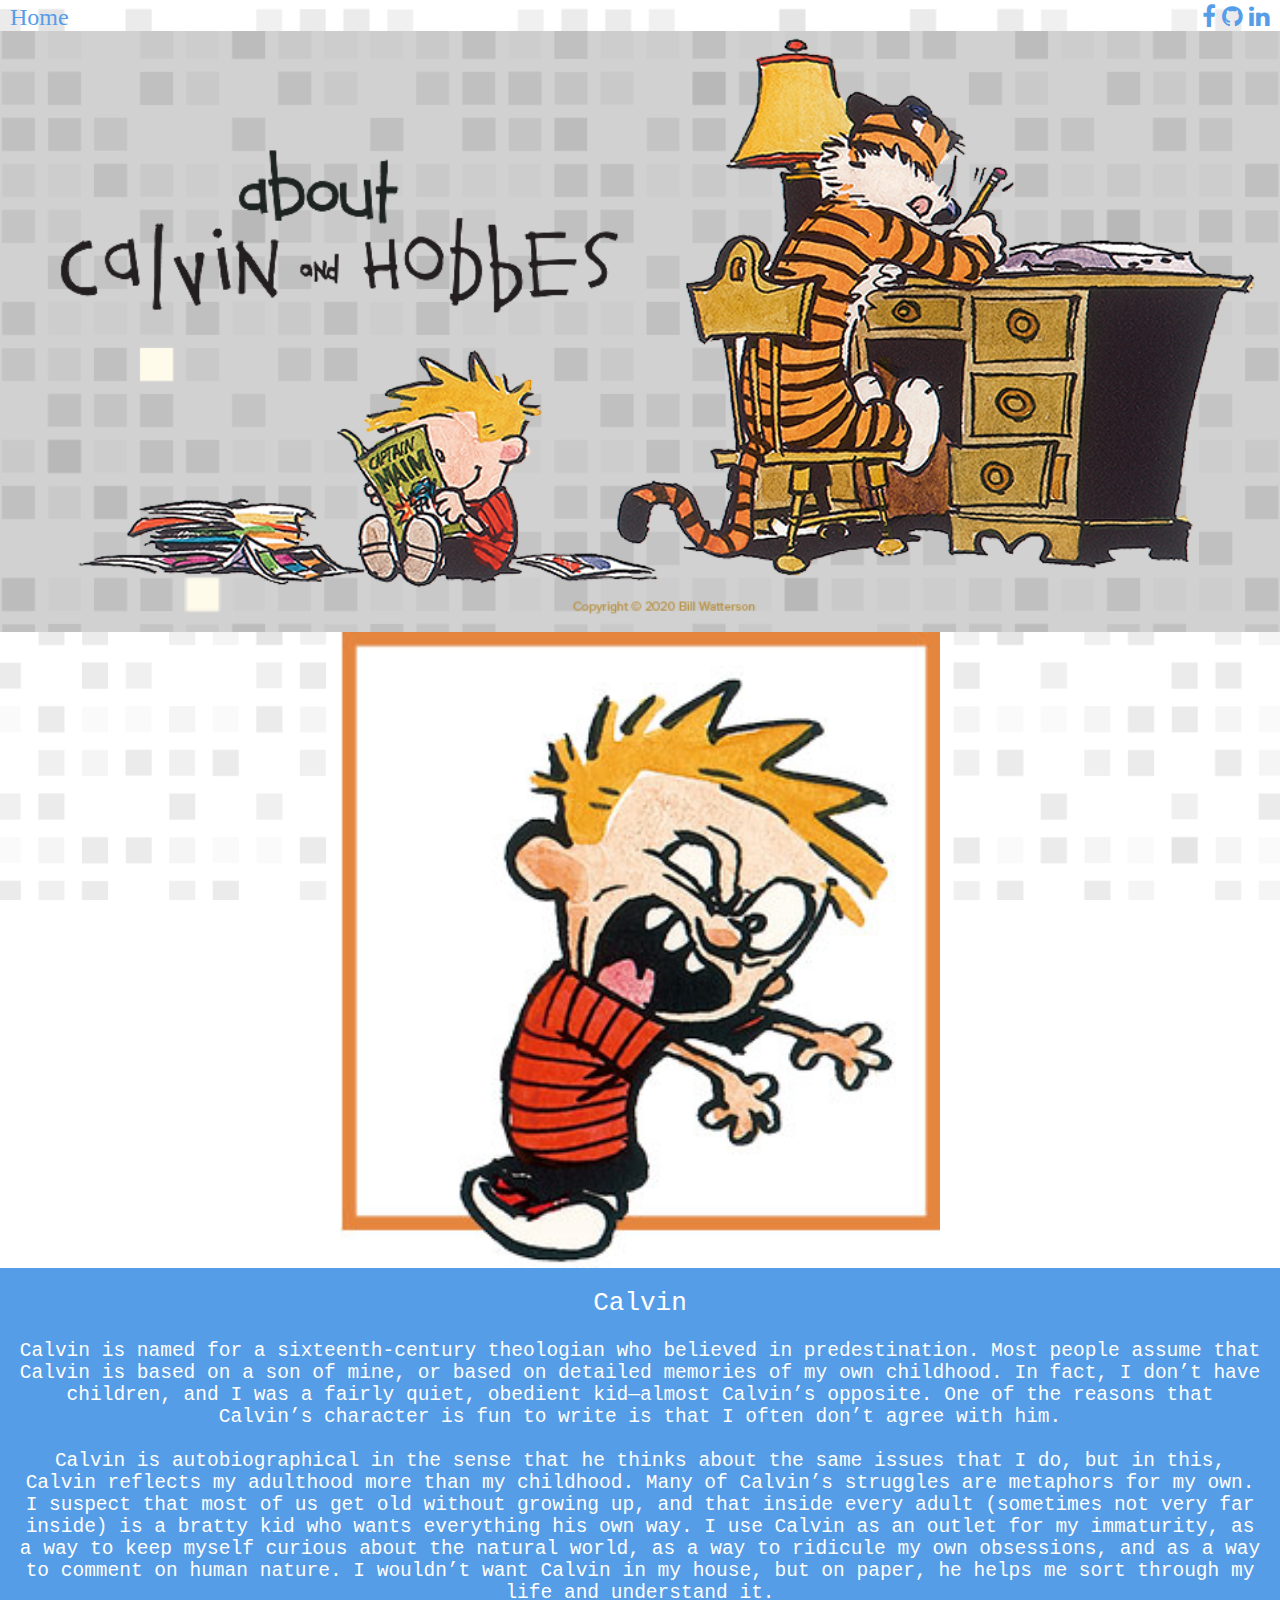
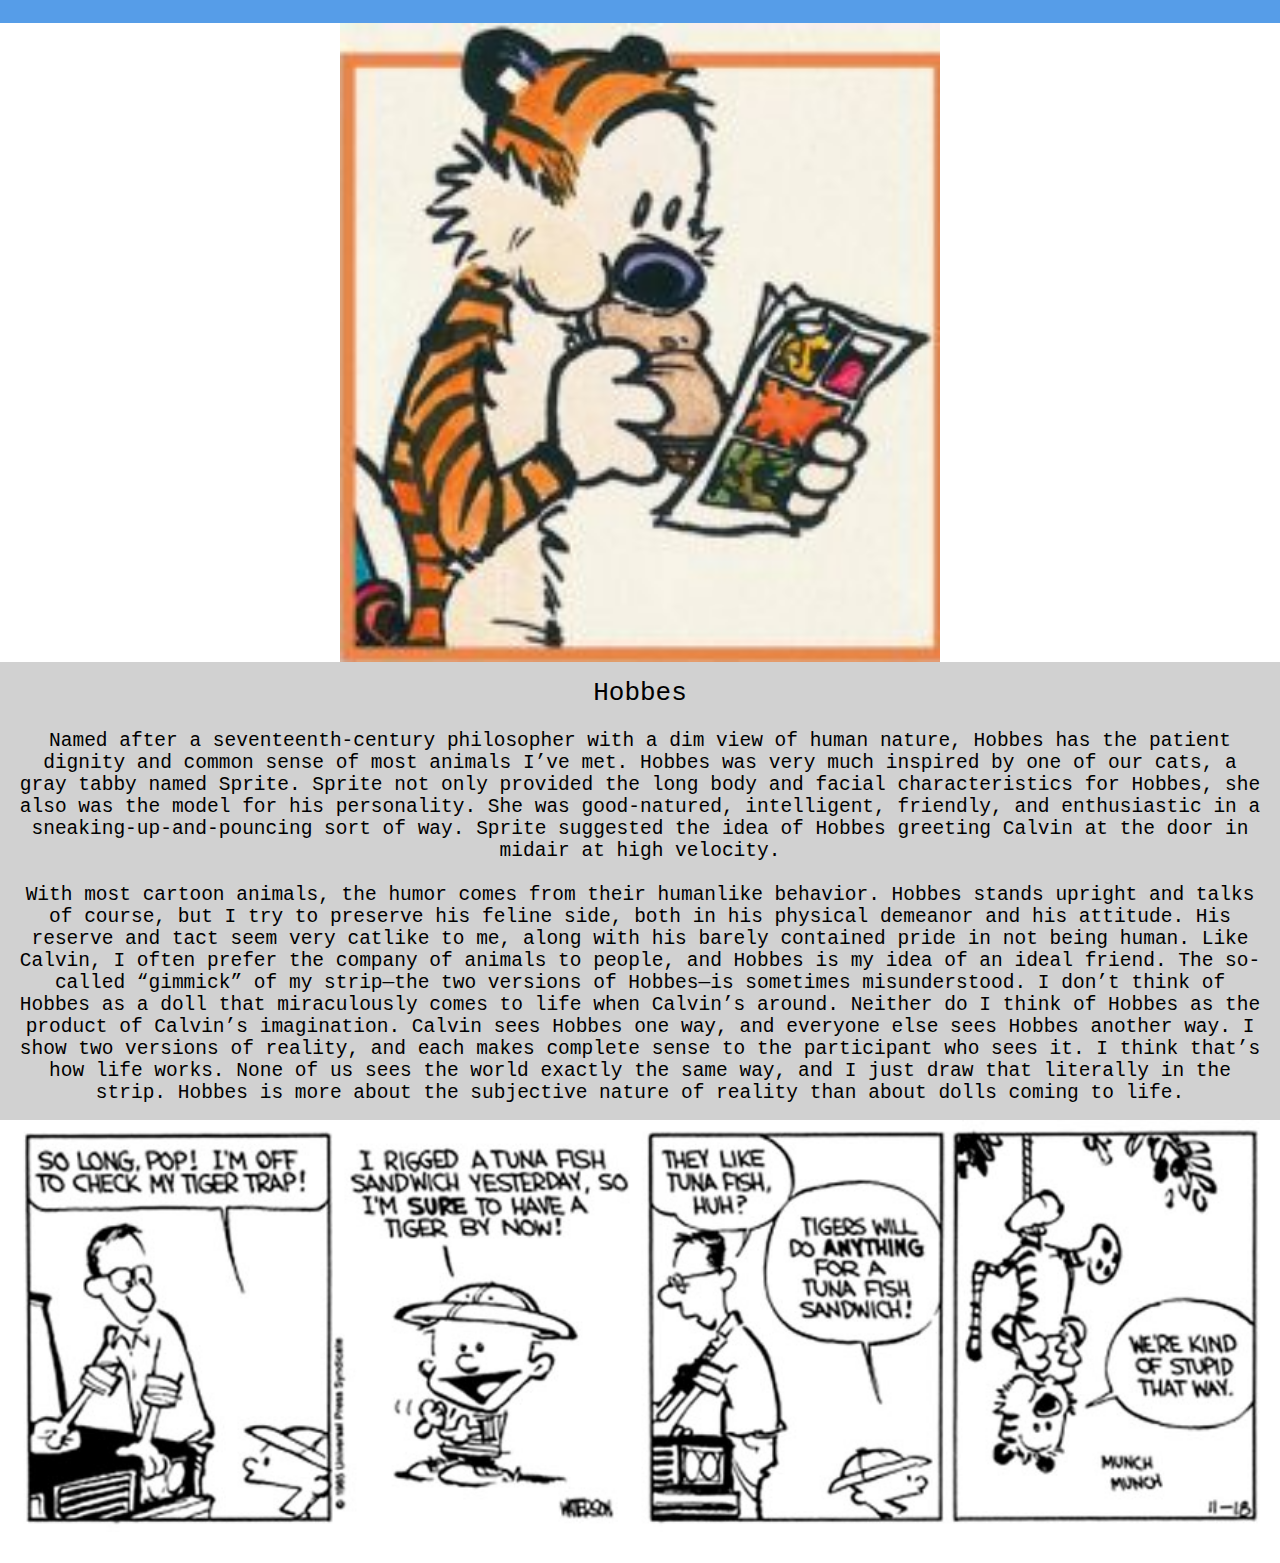
<file: calvin.html>
<!DOCTYPE html>
<html lang="en">
  <head>
    <meta charset="UTF-8" />
    <meta name="viewport" content="width=device-width, initial-scale=1.0" />
    <title>Product</title>
    <link rel="stylesheet" href="css/calvin.css?version=1" />
    <link
      rel="stylesheet"
      href="https://cdnjs.cloudflare.com/ajax/libs/font-awesome/4.7.0/css/font-awesome.min.css"
    />
  </head>

  <body>
    <div id="container">
      <div id="nav">
        <a id="home" href="index.html">Home</a>
        <div id="social">
          <a
            class="fa fa-facebook"
            href="http://facebook.com"
            target="_blank"
          ></a>
          <a
            class="fa fa-github"
            href="https://github.com/Craig-Glatfelter"
            target="_blank"
          ></a>
          <a
            class="fa fa-linkedin"
            href="http://linkedin.com"
            target="_blank"
          ></a>
        </div>
      </div>
      <div class="pic" id="b">
        <img
          id="mainpic"
          src="images/about_main_image_2020.png"
          alt="calvin"
        />
      </div>
      <div class="item" id="d">
        <img
          class="calvin1"
          src="images/character-calvin.jpg"
          alt="calvin"
        />
      </div>
      <div id="a">
        <p class="light">
          <span>Calvin</span><br /><br />
          Calvin is named for a sixteenth-century theologian who believed in
          predestination. Most people assume that Calvin is based on a son of
          mine, or based on detailed memories of my own childhood. In fact, I
          don’t have children, and I was a fairly quiet, obedient kid—almost
          Calvin’s opposite. One of the reasons that Calvin’s character is fun
          to write is that I often don’t agree with him.
          <br /><br />
          Calvin is autobiographical in the sense that he thinks about the same
          issues that I do, but in this, Calvin reflects my adulthood more than
          my childhood. Many of Calvin’s struggles are metaphors for my own. I
          suspect that most of us get old without growing up, and that inside
          every adult (sometimes not very far inside) is a bratty kid who wants
          everything his own way. I use Calvin as an outlet for my immaturity,
          as a way to keep myself curious about the natural world, as a way to
          ridicule my own obsessions, and as a way to comment on human nature. I
          wouldn’t want Calvin in my house, but on paper, he helps me sort
          through my life and understand it.
        </p>
      </div>
      <div class="item" id="f">
        <img
          class="calvin1"
          src="images/hobbes.png"
          alt="hobbes"
        />
      </div>
      <div id="c">
        <div>
          <p class="dark">
            <span>Hobbes</span><br /><br />Named after a seventeenth-century
            philosopher with a dim view of human nature, Hobbes has the patient
            dignity and common sense of most animals I’ve met. Hobbes was very
            much inspired by one of our cats, a gray tabby named Sprite. Sprite
            not only provided the long body and facial characteristics for
            Hobbes, she also was the model for his personality. She was
            good-natured, intelligent, friendly, and enthusiastic in a
            sneaking-up-and-pouncing sort of way. Sprite suggested the idea of
            Hobbes greeting Calvin at the door in midair at high velocity.
            <br /><br />
            With most cartoon animals, the humor comes from their humanlike
            behavior. Hobbes stands upright and talks of course, but I try to
            preserve his feline side, both in his physical demeanor and his
            attitude. His reserve and tact seem very catlike to me, along with
            his barely contained pride in not being human. Like Calvin, I often
            prefer the company of animals to people, and Hobbes is my idea of an
            ideal friend. The so-called “gimmick” of my strip—the two versions
            of Hobbes—is sometimes misunderstood. I don’t think of Hobbes as a
            doll that miraculously comes to life when Calvin’s around. Neither
            do I think of Hobbes as the product of Calvin’s imagination. Calvin
            sees Hobbes one way, and everyone else sees Hobbes another way. I
            show two versions of reality, and each makes complete sense to the
            participant who sees it. I think that’s how life works. None of us
            sees the world exactly the same way, and I just draw that literally
            in the strip. Hobbes is more about the subjective nature of reality
            than about dolls coming to life.
          </p>
        </div>
      </div>

      <div class="pic" id="g">
        <img
          id="strip"
          class="bigpic"
          src="images/strip.jpg"
          alt="hobbes"
        />
      </div>
    </div>
  </body>
</html>
</file>
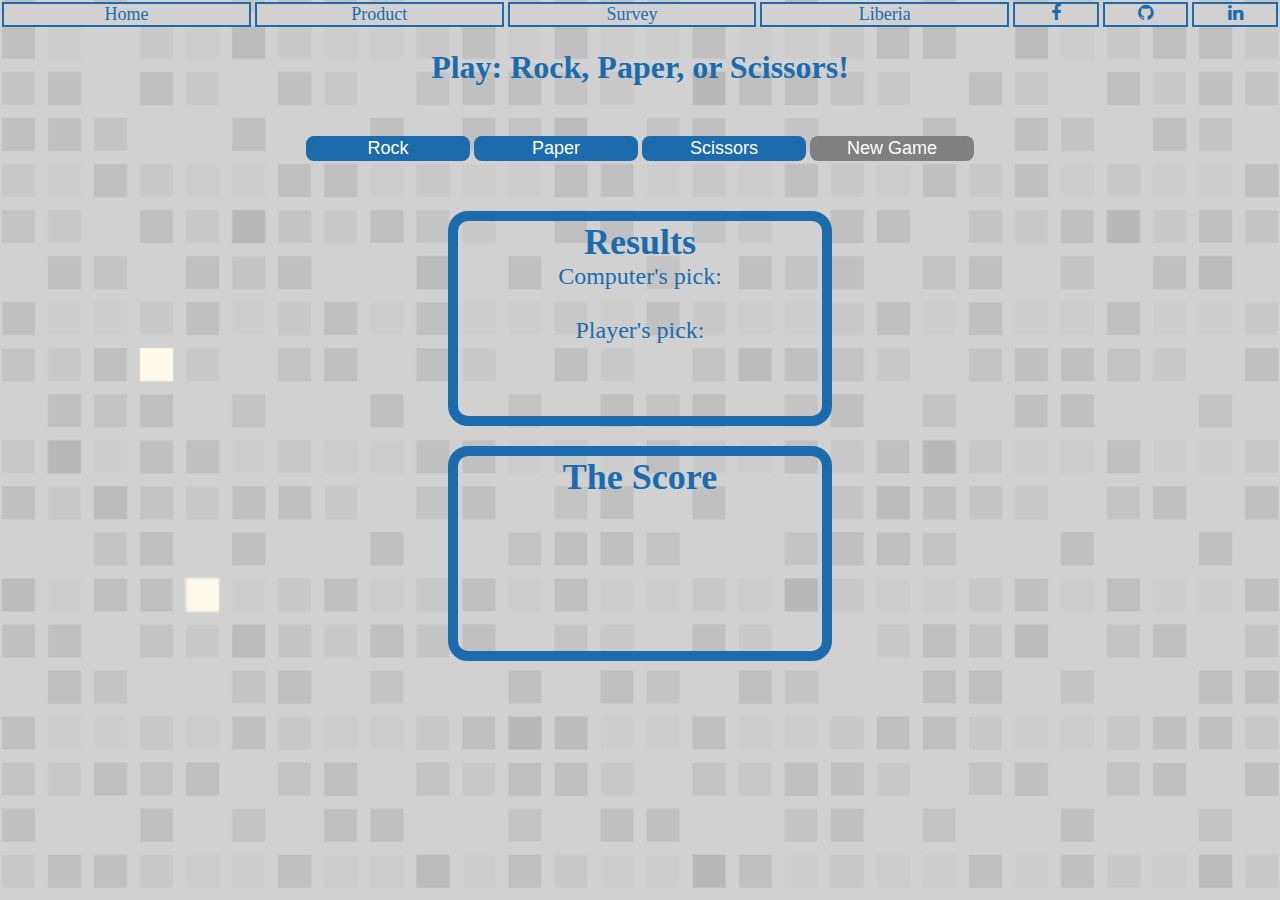
<file: rpsFinished.html>
<!DOCTYPE html>
<html lang="en">
  <head>
    <meta charset="UTF-8" />
    <meta name="viewport" content="width=device-width, initial-scale=1.0" />
    <link rel="stylesheet" href="css/rpsstyle.css" />
    <link
      rel="stylesheet"
      href="https://cdnjs.cloudflare.com/ajax/libs/font-awesome/4.7.0/css/font-awesome.min.css"
    />
    <title>Rock - Paper - Scissors</title>
  </head>
  <body>
    <nav class="navbar">
      <ul id="nav-container">
        <li><a class="nav-link" href="index.html">Home</a></li>
        <li><a class="nav-link" href="ProductLandingPage.html">Product</a></li>
        <li><a class="nav-link" href="survey.html">Survey</a></li>
        <li>
          <a class="nav-link" href="tribute.html" target="_blank">Liberia</a>
        </li>
        <li class="social">
          <a
            class="fa fa-facebook"
            href="http://facebook.com"
            target="_blank"
          ></a>
        </li>
        <li class="social">
          <a
            class="fa fa-github"
            href="https://github.com/Craig-Glatfelter"
            target="_blank"
          ></a>
        </li>
        <li class="social">
          <a
            class="fa fa-linkedin"
            href="http://linkedin.com"
            target="_blank"
          ></a>
        </li>
      </ul>
    </nav>
    <div id="container">
      <h1>Play: Rock, Paper, or Scissors!</h1>
      <div id="buttons">
        <button id="rButton">Rock</button>
        <button id="pButton">Paper</button>
        <button id="sButton">Scissors</button>
        <button id="new">New Game</button>
      </div>
      <div id="resultscontainer">
        <div id="results1">
          <h2>Results</h2>
          <p id="resultsP">
            Computer's pick: <span id="comp-result"></span> <br /><br />Player's
            pick: <span id="play-result"></span> <br /><br />
            <span style="font-size: x-large" id="wins"></span>
          </p>
        </div>
        <div id="results2">
          <h2>The Score</h2>
          <br />
          <p id="array-count"></p>
        </div>
      </div>
    </div>

    <script>
      // results, score div variables.
      const resultsComp = document.getElementById("comp-result");
      const resultsPlay = document.getElementById("play-result");
      const resultWin = document.getElementById("wins");
      const scoreDiv = document.getElementById("array-count");
      const resultsDiv = document.getElementById("results1");
      // New game button
      const newGame = document.getElementById("new");
      const onNewClick = function () {
        document.location.reload();
      };
      newGame.addEventListener("click", onNewClick);
      //Player picks rock.
      const rockButton = document.getElementById("rButton");
      const onRockClick = function () {
        bestOf("rock");
      };
      rockButton.addEventListener("click", onRockClick);

      // Player picks paper.
      const paperButton = document.getElementById("pButton");
      const onPaperClick = function () {
        bestOf("paper");
      };
      paperButton.addEventListener("click", onPaperClick);

      // Player picks scissors.
      const scissorsButton = document.getElementById("sButton");
      const onScissorsClick = function () {
        bestOf("scissors");
      };
      scissorsButton.addEventListener("click", onScissorsClick);

      // Computer's choice function.
      let playChoice = "";
      let compChoice = "";
      function computerPlay() {
        compNum = Math.floor(Math.random() * 3);
        switch (compNum) {
          case 0:
            compChoice = "rock";
            break;
          case 1:
            compChoice = "paper";
            break;
          case 2:
            compChoice = "scissors";
            break;
        }
      }

      // Best of a number amount of games.

      // Global variables
      let trackPlayerArr = [0];
      let trackComputerArr = [0];
      let totalGames = 3;
      let bestOfNumber = totalGames / 2 + 0.5;

      // Best of Function
      function bestOf(playChoice) {
        let whoWins = "";
        if (
          trackPlayerArr.reduce((a, b) => a + b, 0) < bestOfNumber &&
          trackComputerArr.reduce((a, b) => a + b, 0) < bestOfNumber
        ) {
          computerPlay();
          if (compChoice === playChoice) {
            whoWins = "It's a tie!";
            resultsComp.innerHTML = `${compChoice}`;
            resultsPlay.innerHTML = `${playChoice}`;
            resultWin.innerHTML = `${whoWins}`;
            scoreDiv.innerHTML = `Player's Score: ${trackPlayerArr.reduce(
              (a, b) => a + b,
              0
            )} <br><br> Computer's Score: ${trackComputerArr.reduce(
              (a, b) => a + b,
              0
            )}`;
          } else if (compChoice === "rock" && playChoice === "scissors") {
            whoWins = "Computer wins.";
            trackComputerArr.push(1);
            resultsComp.innerHTML = `${compChoice}`;
            resultsPlay.innerHTML = `${playChoice}`;
            resultWin.innerHTML = `${whoWins}`;
            scoreDiv.innerHTML = `Player's Score: ${trackPlayerArr.reduce(
              (a, b) => a + b,
              0
            )} <br><br> Computer's Score: ${trackComputerArr.reduce(
              (a, b) => a + b,
              0
            )}`;
          } else if (compChoice === "paper" && playChoice === "rock") {
            whoWins = "Computer wins.";
            trackComputerArr.push(1);
            resultsComp.innerHTML = `${compChoice}`;
            resultsPlay.innerHTML = `${playChoice}`;
            resultWin.innerHTML = `${whoWins}`;
            scoreDiv.innerHTML = `Player's Score: ${trackPlayerArr.reduce(
              (a, b) => a + b,
              0
            )} <br><br> Computer's Score: ${trackComputerArr.reduce(
              (a, b) => a + b,
              0
            )}`;
          } else if (compChoice === "scissors" && playChoice === "paper") {
            whoWins = "Computer wins.";
            trackComputerArr.push(1);
            resultsComp.innerHTML = `${compChoice}`;
            resultsPlay.innerHTML = `${playChoice}`;
            resultWin.innerHTML = `${whoWins}`;
            scoreDiv.innerHTML = `Player's Score: ${trackPlayerArr.reduce(
              (a, b) => a + b,
              0
            )} <br><br> Computer's Score: ${trackComputerArr.reduce(
              (a, b) => a + b,
              0
            )}`;
          } else {
            whoWins = "Players wins!";
            trackPlayerArr.push(1);
            resultsComp.innerHTML = `${compChoice}`;
            resultsPlay.innerHTML = `${playChoice}`;
            resultWin.innerHTML = `${whoWins}`;
            scoreDiv.innerHTML = `Player's Score: ${trackPlayerArr.reduce(
              (a, b) => a + b,
              0
            )} <br><br> Computer's Score: ${trackComputerArr.reduce(
              (a, b) => a + b,
              0
            )}`;
          }

          if (trackPlayerArr.reduce((a, b) => a + b, 0) >= bestOfNumber) {
            console.log("The Player Wins!");
            console.log(trackPlayerArr);
            scoreDiv.innerHTML = `Player's Score: ${trackPlayerArr.reduce(
              (a, b) => a + b,
              0
            )} <br> Computer's Score: ${trackComputerArr.reduce(
              (a, b) => a + b,
              0
            )} </br></br> <span style = "font-size: x-large; color :green">You Win Best of 3!</span>`;
          } else if (
            trackComputerArr.reduce((a, b) => a + b, 0) >= bestOfNumber
          ) {
            console.log("Game Over.");
            console.log(trackComputerArr);
            scoreDiv.innerHTML = `Player's Score: ${trackPlayerArr.reduce(
              (a, b) => a + b,
              0
            )} <br> Computer's Score: ${trackComputerArr.reduce(
              (a, b) => a + b,
              0
            )} </br></br> <span style = "font-size: x-large; color: red;" >The Computer Wins Best of 3!</span>`;
          }
        }
      }
    </script>
  </body>
</html>
</file>
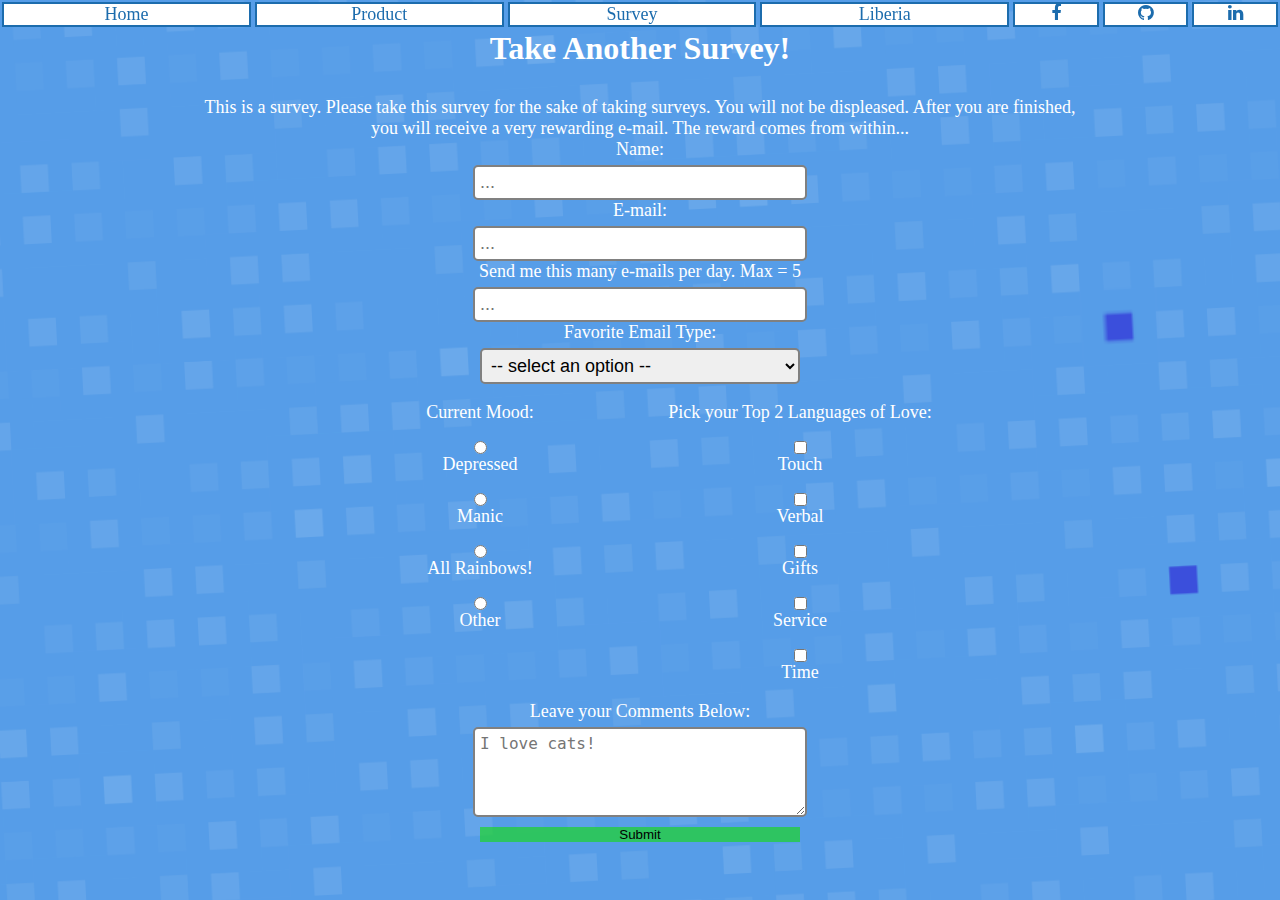
<file: survey.html>
<!DOCTYPE html>
<html lang="en">
<head>
    <link rel="stylesheet" href="css/survey-style.css">
    <link rel="stylesheet" href="https://cdnjs.cloudflare.com/ajax/libs/font-awesome/4.7.0/css/font-awesome.min.css">
    <meta charset="UTF-8">
    <meta name="viewport" content="width=device-width, initial-scale=1.0">
    <title>Survey</title>
</head>
<body>
  <nav class = 'navbar'>
    <ul id = "nav-container">
        <li><a class ="nav-link" href ="index.html">Home</a></li>
        <li><a class ="nav-link" href="calvin.html">Product</a></li>
        <li><a class ="nav-link" href ="survey.html">Survey</a></li>
        <li><a class ="nav-link" href="tribute.html" target = "_blank">Liberia</a></li>
        <li class = "social"><a class ="fa fa-facebook" href="http://facebook.com" target="_blank"></a></li class = "social">
        <li class = "social"><a class ="fa fa-github" href="https://github.com/Craig-Glatfelter" target="_blank"></a></li>
        <li class = "social"><a class ="fa fa-linkedin" href="http://linkedin.com" target="_blank"></a></li>
     </ul>
</nav>
    <h1 id="title">Take Another Survey!</h1>
    <p id="description">This is a survey.  Please take this survey for the sake of taking surveys.  You will not be displeased.  After you are finished, you will receive a very rewarding e-mail.  The reward comes from within... </p>  
    <form id="survey-form">
       
        <label class="label" id="name-label" for="name" >Name:</label>
        <input id="name" type="text" placeholder="..." required>
        <label class="label" id="email-label" for="email">E-mail:</label>
        <input id="email" type="email" placeholder="..." required>
        <label class="label" id="number-label" for="number">Send me this many e-mails per day. Max = 5</label>
        <input id="number" type="number" min="0" max="5" placeholder="...">
        <label class="label" id="dropdown-label" for="dropdown" value="dropdown">Favorite Email Type:</label>
        <select id="dropdown" name="email-type">
            <option disabled selected value> -- select an option -- </option>
            <option value="Images">Images</option>
            <option value="Text">Text</option>
            <option value="Video">Video</option>
            <option value="Motivate">Pure Motivational Cat Doodles</option>
        </select><br>
        <div id = 'con'>
          <div id = 'item1'>
            <p id="radio-label">Current Mood:</p><br>
            <input id="depressed" type="radio" name="mood" value="depressed">
            <label class="radio" for="depressed">Depressed</label><br/>
            <input id="manic" type="radio" name="mood" value="manic">
            <label class="radio" for="manic">Manic</label><br/>
            <input id="rainbow" type="radio" name="mood" value="rainbow">
            <label class="radio" for="rainbow">All Rainbows!</label><br/>
            <input id="other" type="radio" name="mood" value="other">
            <label class="radio" for="other">Other</label><br/>
          </div>
          <div id = 'item2'>
            <p id="checkbox-label">Pick your Top 2 Languages of Love:</p><br>
            <input type="checkbox" id="touch" name="touch" value="love">
            <label for="touch">Touch</label><br/>
            <input type="checkbox" id="verbal" name="verbal" value="love">
            <label for="verbal">Verbal</label><br/>
            <input type="checkbox" id="gifts" name="gifts" value="love">
            <label for="gifts">Gifts</label><br/>
            <input type="checkbox" id="service" name="service" value="love">
            <label for="service">Service</label><br/>
            <input type="checkbox" id="time" name="time" value="love">
            <label for="time">Time</label><br/>
          </div>
        </div>
          <p id="text-area">Leave your Comments Below:</p>
          <textarea id="comments" rows="4" cols="50" placeholder="I love cats!"></textarea>
        <input type="submit" id="submit">
          
    </form>
</body>
</html>
</file>
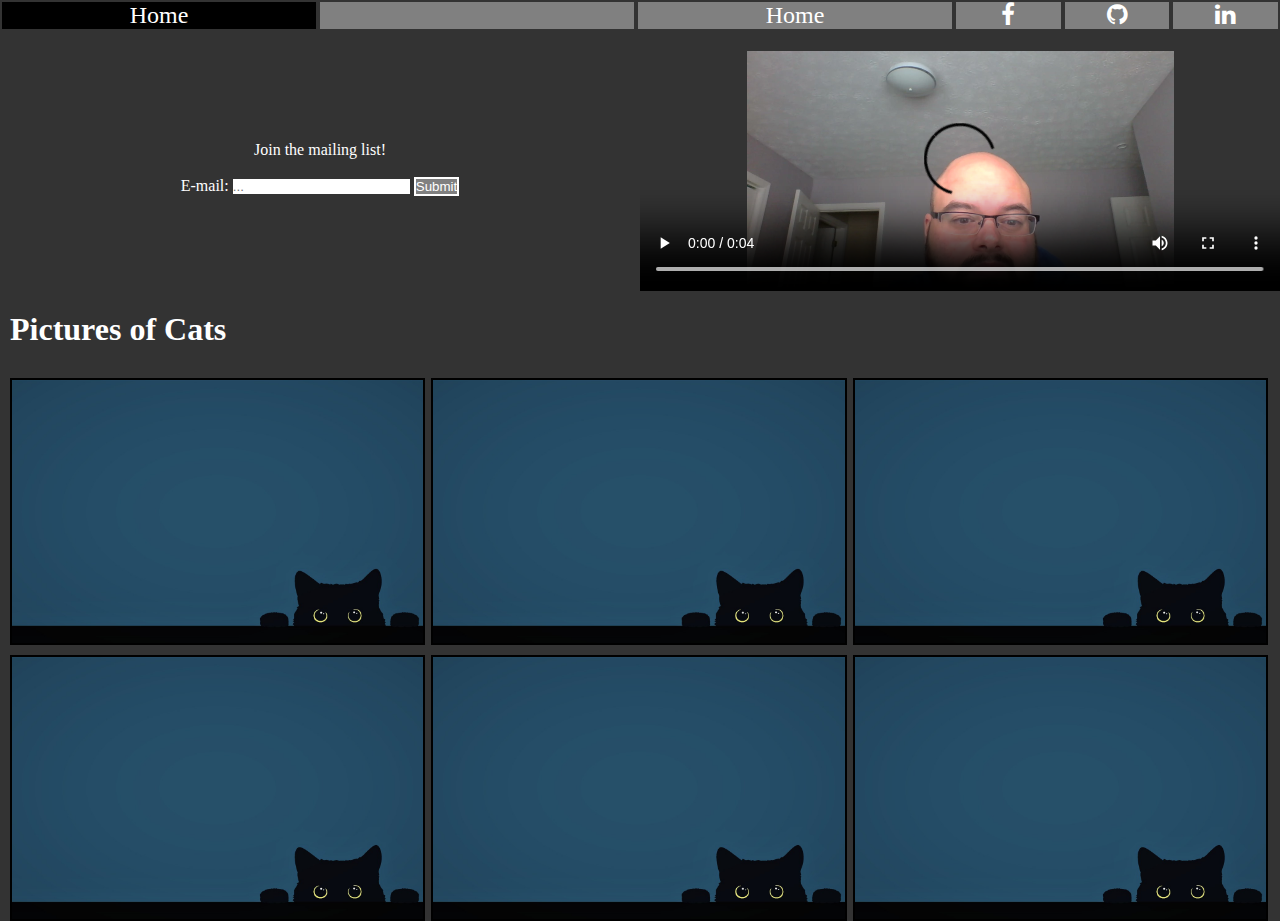
<file: product landing page/ProductLandingPage.html>
<!DOCTYPE html>
<html lang="en">
<head>
    <meta charset="UTF-8">
    <meta name="viewport" content="width=device-width, initial-scale=1.0">
    <title>Product</title>
    <link rel="stylesheet" href="plp-style.css">
    <link rel="stylesheet" href="https://cdnjs.cloudflare.com/ajax/libs/font-awesome/4.7.0/css/font-awesome.min.css">
</head>

<body>
    <header id = "header">
        <nav id="nav-bar">
          <ul id = "nav-container">
              <li><a class ="nav-link" href ="../index.html">Home</a></li>
              <li><a class ="nav-link" href="google.com" target="_blank"></a></li>
              <li><a class ="nav-link" href ="">Home</a></li>
              <li class = "social"><a class ="fa fa-facebook" href="http://facebook.com" target="_blank"></a></li class = "social">
              <li class = "social"><a class ="fa fa-github" href="http://Github.com" target="_blank"></a></li>
              <li class = "social"><a class ="fa fa-linkedin" href="http://linkedin.com" target="_blank"></a></li>
           </ul>
        </nav>
      </header>
    <div id = "vid-container">
        <form id = "form">
            <p>Join the mailing list!</p></br>
            <label class="label" id="email-label" for="email">E-mail:</label>
                <input id="email" type="email" placeholder="..." required>
                <input type="submit" id="submit" value = "Submit">
        </form>
        <video width="320" height="240" controls id = "video" src = "../product landing page/c.mp4" type="video/mp4">Hello</video>
    </div>
    <h1>Pictures of Cats</h1>
    <div id = "pics-container">
        
        <img class = 'pic' src = ../cat.jpg>
        <img class = 'pic' src = ../cat.jpg>
        <img class = 'pic' src = ../cat.jpg>
        <img class = 'pic' src = ../cat.jpg>
        <img class = 'pic' src = ../cat.jpg>
        <img class = 'pic' src = ../cat.jpg>
        

    </div>
</body>
</html>
</file>
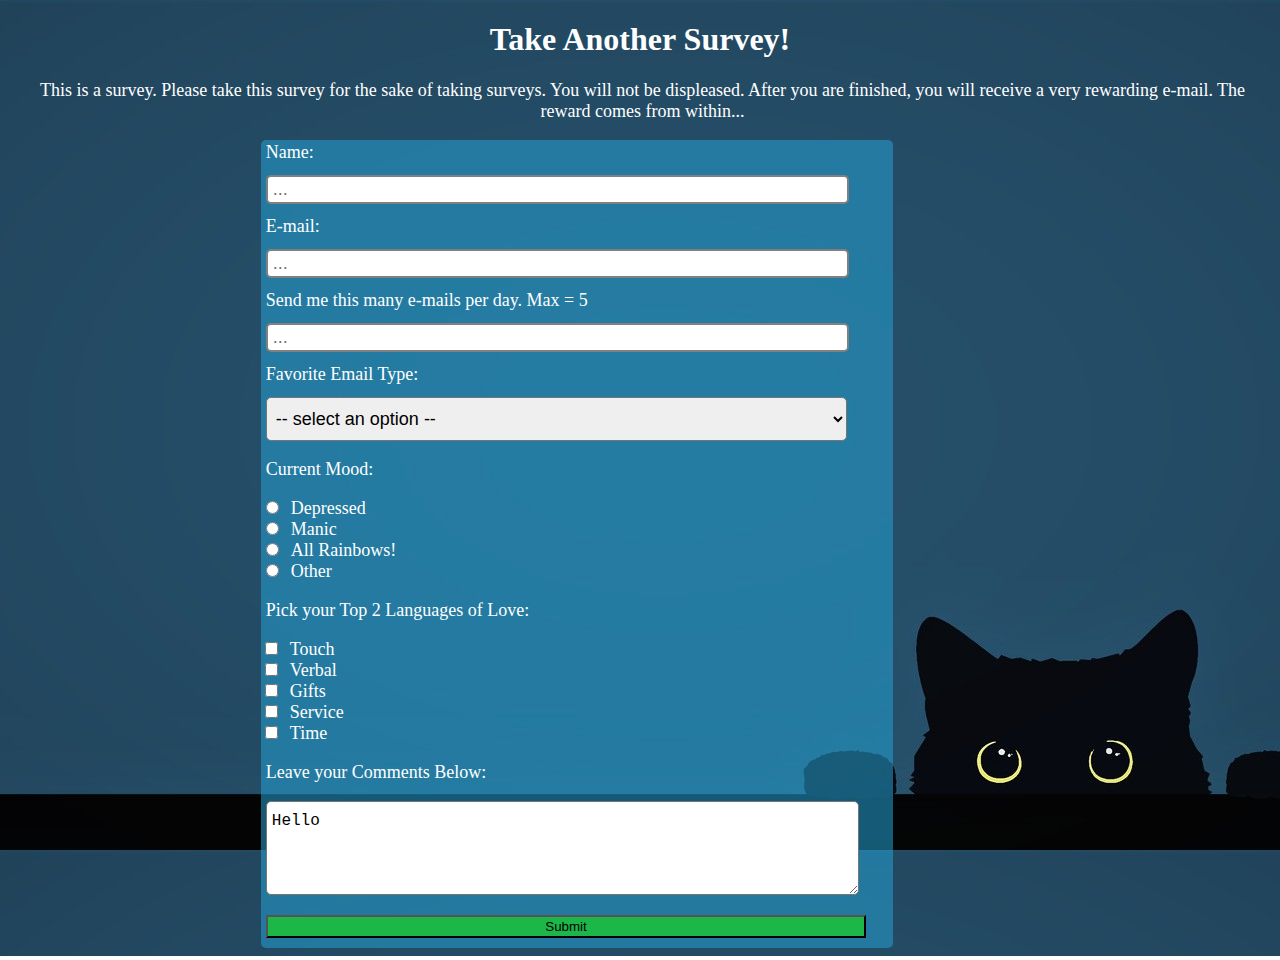
<file: survey/survey.html>
<!DOCTYPE html>
<html lang="en">
<head>
    <link rel="stylesheet" href="survey-style.css">
    <meta charset="UTF-8">
    <meta name="viewport" content="width=device-width, initial-scale=1.0">
    <title>Survey</title>
    <script>
      reverseString = (str) => {
    let revStr = "";
    for (let count = str.length - 1; count >= 0; count--) { 
    revStr += str[count];
  }
  return revStr;
  }
  prompt("Name:", "");
    </script>
</head>
<body>
    <h1 id="title">Take Another Survey!</h1>
    <p id="description">This is a survey.  Please take this survey for the sake of taking surveys.  You will not be displeased.  After you are finished, you will receive a very rewarding e-mail.  The reward comes from within... </p>  
    <form id="survey-form">
       
        <label class="label" id="name-label" for="name" >Name:</label>
        <input id="name" type="text" placeholder="..." required>
        <label class="label" id="email-label" for="email">E-mail:</label>
        <input id="email" type="email" placeholder="..." required>
        <label class="label" id="number-label" for="number">Send me this many e-mails per day. Max = 5</label>
        <input id="number" type="number" min="0" max="5" placeholder="...">
        <label class="label" id="dropdown-label" for="dropdown" value="dropdown">Favorite Email Type:</label>
        <select id="dropdown" name="email-type">
            <option disabled selected value> -- select an option -- </option>
            <option value="Images">Images</option>
            <option value="Text">Text</option>
            <option value="Video">Video</option>
            <option value="Motivate">Pure Motivational Cat Doodles</option>
        </select>
        <p id="radio-label">Current Mood:</p>
          <input id="depressed" type="radio" name="mood" value="depressed">
          <label class="radio" for="depressed">Depressed</label><br/>
          <input id="manic" type="radio" name="mood" value="manic">
          <label class="radio" for="manic">Manic</label><br/>
          <input id="rainbow" type="radio" name="mood" value="rainbow">
          <label class="radio" for="rainbow">All Rainbows!</label><br/>
          <input id="other" type="radio" name="mood" value="other">
          <label class="radio" for="other">Other</label><br/>
        <p id="checkbox-label">Pick your Top 2 Languages of Love:</p>
          <input type="checkbox" id="touch" name="touch" value="love">
          <label for="touch">Touch</label><br/>
          <input type="checkbox" id="verbal" name="verbal" value="love">
          <label for="verbal">Verbal</label><br/>
          <input type="checkbox" id="gifts" name="gifts" value="love">
          <label for="gifts">Gifts</label><br/>
          <input type="checkbox" id="service" name="service" value="love">
          <label for="service">Service</label><br/>
          <input type="checkbox" id="time" name="time" value="love">
          <label for="time">Time</label><br/>
          <p id="text-area">Leave your Comments Below:</p>
          <textarea id="comments" rows="4" cols="50">Hello</textarea>
        <input type="submit" id="submit">
          
    </form>
</body>
</html>
</file>
<file: css/calvin.css>
a :hover {
  color: white;
  background-color: rgb(28, 108, 173);
}
.social {
  flex: 1;
}
a {
  text-decoration: none;
  color: #569de8;
}
#home {
  float: left;
  margin-top: 4px;
  margin-left: 10px;
  font-size: x-large;
}
#social {
  float: right;
  margin-top: 4px;
  margin-right: 10px;
  font-size: x-large;
}
* {
  margin: 0px;
  padding: 0px;
  outline: none;
  border: 0px;
}
#a {
  grid-column: 1 / 2;
  grid-row: 4 / 7;
  background-color: #569de8;
  background-image: url("data:image/svg+xml,%3Csvg xmlns='http://www.w3.org/2000/svg' viewBox='0 0 2000 1500'%3E%3Cdefs%3E%3Crect stroke='%23569de8' stroke-width='0.46' width='1' height='1' id='s'/%3E%3Cpattern id='a' width='3' height='3' patternUnits='userSpaceOnUse' patternTransform='rotate(177 1000 750) scale(80) translate(-987.5 -740.63)'%3E%3Cuse fill='%23599fe8' href='%23s' y='2'/%3E%3Cuse fill='%23599fe8' href='%23s' x='1' y='2'/%3E%3Cuse fill='%235da1e9' href='%23s' x='2' y='2'/%3E%3Cuse fill='%235da1e9' href='%23s'/%3E%3Cuse fill='%2360a3e9' href='%23s' x='2'/%3E%3Cuse fill='%2360a3e9' href='%23s' x='1' y='1'/%3E%3C/pattern%3E%3Cpattern id='b' width='7' height='11' patternUnits='userSpaceOnUse' patternTransform='rotate(177 1000 750) scale(80) translate(-987.5 -740.63)'%3E%3Cg fill='%2364a5ea'%3E%3Cuse href='%23s'/%3E%3Cuse href='%23s' y='5' /%3E%3Cuse href='%23s' x='1' y='10'/%3E%3Cuse href='%23s' x='2' y='1'/%3E%3Cuse href='%23s' x='2' y='4'/%3E%3Cuse href='%23s' x='3' y='8'/%3E%3Cuse href='%23s' x='4' y='3'/%3E%3Cuse href='%23s' x='4' y='7'/%3E%3Cuse href='%23s' x='5' y='2'/%3E%3Cuse href='%23s' x='5' y='6'/%3E%3Cuse href='%23s' x='6' y='9'/%3E%3C/g%3E%3C/pattern%3E%3Cpattern id='h' width='5' height='13' patternUnits='userSpaceOnUse' patternTransform='rotate(177 1000 750) scale(80) translate(-987.5 -740.63)'%3E%3Cg fill='%2364a5ea'%3E%3Cuse href='%23s' y='5'/%3E%3Cuse href='%23s' y='8'/%3E%3Cuse href='%23s' x='1' y='1'/%3E%3Cuse href='%23s' x='1' y='9'/%3E%3Cuse href='%23s' x='1' y='12'/%3E%3Cuse href='%23s' x='2'/%3E%3Cuse href='%23s' x='2' y='4'/%3E%3Cuse href='%23s' x='3' y='2'/%3E%3Cuse href='%23s' x='3' y='6'/%3E%3Cuse href='%23s' x='3' y='11'/%3E%3Cuse href='%23s' x='4' y='3'/%3E%3Cuse href='%23s' x='4' y='7'/%3E%3Cuse href='%23s' x='4' y='10'/%3E%3C/g%3E%3C/pattern%3E%3Cpattern id='c' width='17' height='13' patternUnits='userSpaceOnUse' patternTransform='rotate(177 1000 750) scale(80) translate(-987.5 -740.63)'%3E%3Cg fill='%2367a7ea'%3E%3Cuse href='%23s' y='11'/%3E%3Cuse href='%23s' x='2' y='9'/%3E%3Cuse href='%23s' x='5' y='12'/%3E%3Cuse href='%23s' x='9' y='4'/%3E%3Cuse href='%23s' x='12' y='1'/%3E%3Cuse href='%23s' x='16' y='6'/%3E%3C/g%3E%3C/pattern%3E%3Cpattern id='d' width='19' height='17' patternUnits='userSpaceOnUse' patternTransform='rotate(177 1000 750) scale(80) translate(-987.5 -740.63)'%3E%3Cg fill='%23569de8'%3E%3Cuse href='%23s' y='9'/%3E%3Cuse href='%23s' x='16' y='5'/%3E%3Cuse href='%23s' x='14' y='2'/%3E%3Cuse href='%23s' x='11' y='11'/%3E%3Cuse href='%23s' x='6' y='14'/%3E%3C/g%3E%3Cg fill='%236aa9eb'%3E%3Cuse href='%23s' x='3' y='13'/%3E%3Cuse href='%23s' x='9' y='7'/%3E%3Cuse href='%23s' x='13' y='10'/%3E%3Cuse href='%23s' x='15' y='4'/%3E%3Cuse href='%23s' x='18' y='1'/%3E%3C/g%3E%3C/pattern%3E%3Cpattern id='e' width='47' height='53' patternUnits='userSpaceOnUse' patternTransform='rotate(177 1000 750) scale(80) translate(-987.5 -740.63)'%3E%3Cg fill='%233b4fdc'%3E%3Cuse href='%23s' x='2' y='5'/%3E%3Cuse href='%23s' x='16' y='38'/%3E%3Cuse href='%23s' x='46' y='42'/%3E%3Cuse href='%23s' x='29' y='20'/%3E%3C/g%3E%3C/pattern%3E%3Cpattern id='f' width='59' height='71' patternUnits='userSpaceOnUse' patternTransform='rotate(177 1000 750) scale(80) translate(-987.5 -740.63)'%3E%3Cg fill='%233b4fdc'%3E%3Cuse href='%23s' x='33' y='13'/%3E%3Cuse href='%23s' x='27' y='54'/%3E%3Cuse href='%23s' x='55' y='55'/%3E%3C/g%3E%3C/pattern%3E%3Cpattern id='g' width='139' height='97' patternUnits='userSpaceOnUse' patternTransform='rotate(177 1000 750) scale(80) translate(-987.5 -740.63)'%3E%3Cg fill='%233b4fdc'%3E%3Cuse href='%23s' x='11' y='8'/%3E%3Cuse href='%23s' x='51' y='13'/%3E%3Cuse href='%23s' x='17' y='73'/%3E%3Cuse href='%23s' x='99' y='57'/%3E%3C/g%3E%3C/pattern%3E%3C/defs%3E%3Crect fill='url(%23a)' width='100%25' height='100%25'/%3E%3Crect fill='url(%23b)' width='100%25' height='100%25'/%3E%3Crect fill='url(%23h)' width='100%25' height='100%25'/%3E%3Crect fill='url(%23c)' width='100%25' height='100%25'/%3E%3Crect fill='url(%23d)' width='100%25' height='100%25'/%3E%3Crect fill='url(%23e)' width='100%25' height='100%25'/%3E%3Crect fill='url(%23f)' width='100%25' height='100%25'/%3E%3Crect fill='url(%23g)' width='100%25' height='100%25'/%3E%3C/svg%3E");
  background-attachment: fixed;
  background-size: cover;
  display: flex;
  justify-content: center;
}
#b {
  background-color: #d1d1d1;
  background-image: url("data:image/svg+xml,%3Csvg xmlns='http://www.w3.org/2000/svg' viewBox='0 0 2000 1500'%3E%3Cdefs%3E%3Crect stroke='%23d1d1d1' stroke-width='0.28' width='1' height='1' id='s'/%3E%3Cpattern id='a' width='3' height='3' patternUnits='userSpaceOnUse' patternTransform='scale(71.95) translate(-986.1 -739.58)'%3E%3Cuse fill='%23cdcdcd' href='%23s' y='2'/%3E%3Cuse fill='%23cdcdcd' href='%23s' x='1' y='2'/%3E%3Cuse fill='%23c9c9c9' href='%23s' x='2' y='2'/%3E%3Cuse fill='%23c9c9c9' href='%23s'/%3E%3Cuse fill='%23c4c4c4' href='%23s' x='2'/%3E%3Cuse fill='%23c4c4c4' href='%23s' x='1' y='1'/%3E%3C/pattern%3E%3Cpattern id='b' width='7' height='11' patternUnits='userSpaceOnUse' patternTransform='scale(71.95) translate(-986.1 -739.58)'%3E%3Cg fill='%23c0c0c0'%3E%3Cuse href='%23s'/%3E%3Cuse href='%23s' y='5' /%3E%3Cuse href='%23s' x='1' y='10'/%3E%3Cuse href='%23s' x='2' y='1'/%3E%3Cuse href='%23s' x='2' y='4'/%3E%3Cuse href='%23s' x='3' y='8'/%3E%3Cuse href='%23s' x='4' y='3'/%3E%3Cuse href='%23s' x='4' y='7'/%3E%3Cuse href='%23s' x='5' y='2'/%3E%3Cuse href='%23s' x='5' y='6'/%3E%3Cuse href='%23s' x='6' y='9'/%3E%3C/g%3E%3C/pattern%3E%3Cpattern id='h' width='5' height='13' patternUnits='userSpaceOnUse' patternTransform='scale(71.95) translate(-986.1 -739.58)'%3E%3Cg fill='%23c0c0c0'%3E%3Cuse href='%23s' y='5'/%3E%3Cuse href='%23s' y='8'/%3E%3Cuse href='%23s' x='1' y='1'/%3E%3Cuse href='%23s' x='1' y='9'/%3E%3Cuse href='%23s' x='1' y='12'/%3E%3Cuse href='%23s' x='2'/%3E%3Cuse href='%23s' x='2' y='4'/%3E%3Cuse href='%23s' x='3' y='2'/%3E%3Cuse href='%23s' x='3' y='6'/%3E%3Cuse href='%23s' x='3' y='11'/%3E%3Cuse href='%23s' x='4' y='3'/%3E%3Cuse href='%23s' x='4' y='7'/%3E%3Cuse href='%23s' x='4' y='10'/%3E%3C/g%3E%3C/pattern%3E%3Cpattern id='c' width='17' height='13' patternUnits='userSpaceOnUse' patternTransform='scale(71.95) translate(-986.1 -739.58)'%3E%3Cg fill='%23bcbcbc'%3E%3Cuse href='%23s' y='11'/%3E%3Cuse href='%23s' x='2' y='9'/%3E%3Cuse href='%23s' x='5' y='12'/%3E%3Cuse href='%23s' x='9' y='4'/%3E%3Cuse href='%23s' x='12' y='1'/%3E%3Cuse href='%23s' x='16' y='6'/%3E%3C/g%3E%3C/pattern%3E%3Cpattern id='d' width='19' height='17' patternUnits='userSpaceOnUse' patternTransform='scale(71.95) translate(-986.1 -739.58)'%3E%3Cg fill='%23d1d1d1'%3E%3Cuse href='%23s' y='9'/%3E%3Cuse href='%23s' x='16' y='5'/%3E%3Cuse href='%23s' x='14' y='2'/%3E%3Cuse href='%23s' x='11' y='11'/%3E%3Cuse href='%23s' x='6' y='14'/%3E%3C/g%3E%3Cg fill='%23b8b8b8'%3E%3Cuse href='%23s' x='3' y='13'/%3E%3Cuse href='%23s' x='9' y='7'/%3E%3Cuse href='%23s' x='13' y='10'/%3E%3Cuse href='%23s' x='15' y='4'/%3E%3Cuse href='%23s' x='18' y='1'/%3E%3C/g%3E%3C/pattern%3E%3Cpattern id='e' width='47' height='53' patternUnits='userSpaceOnUse' patternTransform='scale(71.95) translate(-986.1 -739.58)'%3E%3Cg fill='%23fffbeb'%3E%3Cuse href='%23s' x='2' y='5'/%3E%3Cuse href='%23s' x='16' y='38'/%3E%3Cuse href='%23s' x='46' y='42'/%3E%3Cuse href='%23s' x='29' y='20'/%3E%3C/g%3E%3C/pattern%3E%3Cpattern id='f' width='59' height='71' patternUnits='userSpaceOnUse' patternTransform='scale(71.95) translate(-986.1 -739.58)'%3E%3Cg fill='%23fffbeb'%3E%3Cuse href='%23s' x='33' y='13'/%3E%3Cuse href='%23s' x='27' y='54'/%3E%3Cuse href='%23s' x='55' y='55'/%3E%3C/g%3E%3C/pattern%3E%3Cpattern id='g' width='139' height='97' patternUnits='userSpaceOnUse' patternTransform='scale(71.95) translate(-986.1 -739.58)'%3E%3Cg fill='%23fffbeb'%3E%3Cuse href='%23s' x='11' y='8'/%3E%3Cuse href='%23s' x='51' y='13'/%3E%3Cuse href='%23s' x='17' y='73'/%3E%3Cuse href='%23s' x='99' y='57'/%3E%3C/g%3E%3C/pattern%3E%3C/defs%3E%3Crect fill='url(%23a)' width='100%25' height='100%25'/%3E%3Crect fill='url(%23b)' width='100%25' height='100%25'/%3E%3Crect fill='url(%23h)' width='100%25' height='100%25'/%3E%3Crect fill='url(%23c)' width='100%25' height='100%25'/%3E%3Crect fill='url(%23d)' width='100%25' height='100%25'/%3E%3Crect fill='url(%23e)' width='100%25' height='100%25'/%3E%3Crect fill='url(%23f)' width='100%25' height='100%25'/%3E%3Crect fill='url(%23g)' width='100%25' height='100%25'/%3E%3C/svg%3E");
  background-attachment: fixed;
  background-size: cover;
  grid-column: 1 / 3;
  grid-row: 2 / 4;
  display: flex;
  justify-content: center;
}
#c {
  background-color: #d1d1d1;
  background-image: url("data:image/svg+xml,%3Csvg xmlns='http://www.w3.org/2000/svg' viewBox='0 0 2000 1500'%3E%3Cdefs%3E%3Crect stroke='%23d1d1d1' stroke-width='0.28' width='1' height='1' id='s'/%3E%3Cpattern id='a' width='3' height='3' patternUnits='userSpaceOnUse' patternTransform='scale(71.95) translate(-986.1 -739.58)'%3E%3Cuse fill='%23cdcdcd' href='%23s' y='2'/%3E%3Cuse fill='%23cdcdcd' href='%23s' x='1' y='2'/%3E%3Cuse fill='%23c9c9c9' href='%23s' x='2' y='2'/%3E%3Cuse fill='%23c9c9c9' href='%23s'/%3E%3Cuse fill='%23c4c4c4' href='%23s' x='2'/%3E%3Cuse fill='%23c4c4c4' href='%23s' x='1' y='1'/%3E%3C/pattern%3E%3Cpattern id='b' width='7' height='11' patternUnits='userSpaceOnUse' patternTransform='scale(71.95) translate(-986.1 -739.58)'%3E%3Cg fill='%23c0c0c0'%3E%3Cuse href='%23s'/%3E%3Cuse href='%23s' y='5' /%3E%3Cuse href='%23s' x='1' y='10'/%3E%3Cuse href='%23s' x='2' y='1'/%3E%3Cuse href='%23s' x='2' y='4'/%3E%3Cuse href='%23s' x='3' y='8'/%3E%3Cuse href='%23s' x='4' y='3'/%3E%3Cuse href='%23s' x='4' y='7'/%3E%3Cuse href='%23s' x='5' y='2'/%3E%3Cuse href='%23s' x='5' y='6'/%3E%3Cuse href='%23s' x='6' y='9'/%3E%3C/g%3E%3C/pattern%3E%3Cpattern id='h' width='5' height='13' patternUnits='userSpaceOnUse' patternTransform='scale(71.95) translate(-986.1 -739.58)'%3E%3Cg fill='%23c0c0c0'%3E%3Cuse href='%23s' y='5'/%3E%3Cuse href='%23s' y='8'/%3E%3Cuse href='%23s' x='1' y='1'/%3E%3Cuse href='%23s' x='1' y='9'/%3E%3Cuse href='%23s' x='1' y='12'/%3E%3Cuse href='%23s' x='2'/%3E%3Cuse href='%23s' x='2' y='4'/%3E%3Cuse href='%23s' x='3' y='2'/%3E%3Cuse href='%23s' x='3' y='6'/%3E%3Cuse href='%23s' x='3' y='11'/%3E%3Cuse href='%23s' x='4' y='3'/%3E%3Cuse href='%23s' x='4' y='7'/%3E%3Cuse href='%23s' x='4' y='10'/%3E%3C/g%3E%3C/pattern%3E%3Cpattern id='c' width='17' height='13' patternUnits='userSpaceOnUse' patternTransform='scale(71.95) translate(-986.1 -739.58)'%3E%3Cg fill='%23bcbcbc'%3E%3Cuse href='%23s' y='11'/%3E%3Cuse href='%23s' x='2' y='9'/%3E%3Cuse href='%23s' x='5' y='12'/%3E%3Cuse href='%23s' x='9' y='4'/%3E%3Cuse href='%23s' x='12' y='1'/%3E%3Cuse href='%23s' x='16' y='6'/%3E%3C/g%3E%3C/pattern%3E%3Cpattern id='d' width='19' height='17' patternUnits='userSpaceOnUse' patternTransform='scale(71.95) translate(-986.1 -739.58)'%3E%3Cg fill='%23d1d1d1'%3E%3Cuse href='%23s' y='9'/%3E%3Cuse href='%23s' x='16' y='5'/%3E%3Cuse href='%23s' x='14' y='2'/%3E%3Cuse href='%23s' x='11' y='11'/%3E%3Cuse href='%23s' x='6' y='14'/%3E%3C/g%3E%3Cg fill='%23b8b8b8'%3E%3Cuse href='%23s' x='3' y='13'/%3E%3Cuse href='%23s' x='9' y='7'/%3E%3Cuse href='%23s' x='13' y='10'/%3E%3Cuse href='%23s' x='15' y='4'/%3E%3Cuse href='%23s' x='18' y='1'/%3E%3C/g%3E%3C/pattern%3E%3Cpattern id='e' width='47' height='53' patternUnits='userSpaceOnUse' patternTransform='scale(71.95) translate(-986.1 -739.58)'%3E%3Cg fill='%23fffbeb'%3E%3Cuse href='%23s' x='2' y='5'/%3E%3Cuse href='%23s' x='16' y='38'/%3E%3Cuse href='%23s' x='46' y='42'/%3E%3Cuse href='%23s' x='29' y='20'/%3E%3C/g%3E%3C/pattern%3E%3Cpattern id='f' width='59' height='71' patternUnits='userSpaceOnUse' patternTransform='scale(71.95) translate(-986.1 -739.58)'%3E%3Cg fill='%23fffbeb'%3E%3Cuse href='%23s' x='33' y='13'/%3E%3Cuse href='%23s' x='27' y='54'/%3E%3Cuse href='%23s' x='55' y='55'/%3E%3C/g%3E%3C/pattern%3E%3Cpattern id='g' width='139' height='97' patternUnits='userSpaceOnUse' patternTransform='scale(71.95) translate(-986.1 -739.58)'%3E%3Cg fill='%23fffbeb'%3E%3Cuse href='%23s' x='11' y='8'/%3E%3Cuse href='%23s' x='51' y='13'/%3E%3Cuse href='%23s' x='17' y='73'/%3E%3Cuse href='%23s' x='99' y='57'/%3E%3C/g%3E%3C/pattern%3E%3C/defs%3E%3Crect fill='url(%23a)' width='100%25' height='100%25'/%3E%3Crect fill='url(%23b)' width='100%25' height='100%25'/%3E%3Crect fill='url(%23h)' width='100%25' height='100%25'/%3E%3Crect fill='url(%23c)' width='100%25' height='100%25'/%3E%3Crect fill='url(%23d)' width='100%25' height='100%25'/%3E%3Crect fill='url(%23e)' width='100%25' height='100%25'/%3E%3Crect fill='url(%23f)' width='100%25' height='100%25'/%3E%3Crect fill='url(%23g)' width='100%25' height='100%25'/%3E%3C/svg%3E");
  background-attachment: fixed;
  background-size: cover;
  grid-column: 2 / 3;
  grid-row: 7 / 10;
  display: flex;
  align-items: center;
}
#d {
  background-color: #ffffff;
  background-image: url("data:image/svg+xml,%3Csvg xmlns='http://www.w3.org/2000/svg' viewBox='0 0 2000 1500'%3E%3Cdefs%3E%3Crect stroke='%23ffffff' stroke-width='0.4' width='1' height='1' id='s'/%3E%3Cpattern id='a' width='3' height='3' patternUnits='userSpaceOnUse' patternTransform='scale(68.1) translate(-985.32 -738.99)'%3E%3Cuse fill='%23fafafa' href='%23s' y='2'/%3E%3Cuse fill='%23fafafa' href='%23s' x='1' y='2'/%3E%3Cuse fill='%23f5f5f5' href='%23s' x='2' y='2'/%3E%3Cuse fill='%23f5f5f5' href='%23s'/%3E%3Cuse fill='%23f0f0f0' href='%23s' x='2'/%3E%3Cuse fill='%23f0f0f0' href='%23s' x='1' y='1'/%3E%3C/pattern%3E%3Cpattern id='b' width='7' height='11' patternUnits='userSpaceOnUse' patternTransform='scale(68.1) translate(-985.32 -738.99)'%3E%3Cg fill='%23ebebeb'%3E%3Cuse href='%23s'/%3E%3Cuse href='%23s' y='5' /%3E%3Cuse href='%23s' x='1' y='10'/%3E%3Cuse href='%23s' x='2' y='1'/%3E%3Cuse href='%23s' x='2' y='4'/%3E%3Cuse href='%23s' x='3' y='8'/%3E%3Cuse href='%23s' x='4' y='3'/%3E%3Cuse href='%23s' x='4' y='7'/%3E%3Cuse href='%23s' x='5' y='2'/%3E%3Cuse href='%23s' x='5' y='6'/%3E%3Cuse href='%23s' x='6' y='9'/%3E%3C/g%3E%3C/pattern%3E%3Cpattern id='h' width='5' height='13' patternUnits='userSpaceOnUse' patternTransform='scale(68.1) translate(-985.32 -738.99)'%3E%3Cg fill='%23ebebeb'%3E%3Cuse href='%23s' y='5'/%3E%3Cuse href='%23s' y='8'/%3E%3Cuse href='%23s' x='1' y='1'/%3E%3Cuse href='%23s' x='1' y='9'/%3E%3Cuse href='%23s' x='1' y='12'/%3E%3Cuse href='%23s' x='2'/%3E%3Cuse href='%23s' x='2' y='4'/%3E%3Cuse href='%23s' x='3' y='2'/%3E%3Cuse href='%23s' x='3' y='6'/%3E%3Cuse href='%23s' x='3' y='11'/%3E%3Cuse href='%23s' x='4' y='3'/%3E%3Cuse href='%23s' x='4' y='7'/%3E%3Cuse href='%23s' x='4' y='10'/%3E%3C/g%3E%3C/pattern%3E%3Cpattern id='c' width='17' height='13' patternUnits='userSpaceOnUse' patternTransform='scale(68.1) translate(-985.32 -738.99)'%3E%3Cg fill='%23e5e5e5'%3E%3Cuse href='%23s' y='11'/%3E%3Cuse href='%23s' x='2' y='9'/%3E%3Cuse href='%23s' x='5' y='12'/%3E%3Cuse href='%23s' x='9' y='4'/%3E%3Cuse href='%23s' x='12' y='1'/%3E%3Cuse href='%23s' x='16' y='6'/%3E%3C/g%3E%3C/pattern%3E%3Cpattern id='d' width='19' height='17' patternUnits='userSpaceOnUse' patternTransform='scale(68.1) translate(-985.32 -738.99)'%3E%3Cg fill='%23ffffff'%3E%3Cuse href='%23s' y='9'/%3E%3Cuse href='%23s' x='16' y='5'/%3E%3Cuse href='%23s' x='14' y='2'/%3E%3Cuse href='%23s' x='11' y='11'/%3E%3Cuse href='%23s' x='6' y='14'/%3E%3C/g%3E%3Cg fill='%23e0e0e0'%3E%3Cuse href='%23s' x='3' y='13'/%3E%3Cuse href='%23s' x='9' y='7'/%3E%3Cuse href='%23s' x='13' y='10'/%3E%3Cuse href='%23s' x='15' y='4'/%3E%3Cuse href='%23s' x='18' y='1'/%3E%3C/g%3E%3C/pattern%3E%3Cpattern id='e' width='47' height='53' patternUnits='userSpaceOnUse' patternTransform='scale(68.1) translate(-985.32 -738.99)'%3E%3Cg fill='%23F60'%3E%3Cuse href='%23s' x='2' y='5'/%3E%3Cuse href='%23s' x='16' y='38'/%3E%3Cuse href='%23s' x='46' y='42'/%3E%3Cuse href='%23s' x='29' y='20'/%3E%3C/g%3E%3C/pattern%3E%3Cpattern id='f' width='59' height='71' patternUnits='userSpaceOnUse' patternTransform='scale(68.1) translate(-985.32 -738.99)'%3E%3Cg fill='%23F60'%3E%3Cuse href='%23s' x='33' y='13'/%3E%3Cuse href='%23s' x='27' y='54'/%3E%3Cuse href='%23s' x='55' y='55'/%3E%3C/g%3E%3C/pattern%3E%3Cpattern id='g' width='139' height='97' patternUnits='userSpaceOnUse' patternTransform='scale(68.1) translate(-985.32 -738.99)'%3E%3Cg fill='%23F60'%3E%3Cuse href='%23s' x='11' y='8'/%3E%3Cuse href='%23s' x='51' y='13'/%3E%3Cuse href='%23s' x='17' y='73'/%3E%3Cuse href='%23s' x='99' y='57'/%3E%3C/g%3E%3C/pattern%3E%3C/defs%3E%3Crect fill='url(%23a)' width='100%25' height='100%25'/%3E%3Crect fill='url(%23b)' width='100%25' height='100%25'/%3E%3Crect fill='url(%23h)' width='100%25' height='100%25'/%3E%3Crect fill='url(%23c)' width='100%25' height='100%25'/%3E%3Crect fill='url(%23d)' width='100%25' height='100%25'/%3E%3Crect fill='url(%23e)' width='100%25' height='100%25'/%3E%3Crect fill='url(%23f)' width='100%25' height='100%25'/%3E%3Crect fill='url(%23g)' width='100%25' height='100%25'/%3E%3C/svg%3E");
  background-attachment: fixed;
  background-size: cover;
  grid-column: 2 / 3;
  grid-row: 4 / 7;
  display: flex;
  justify-content: center;
}
#nav {
  background-color: #ffffff;
  background-image: url("data:image/svg+xml,%3Csvg xmlns='http://www.w3.org/2000/svg' viewBox='0 0 2000 1500'%3E%3Cdefs%3E%3Crect stroke='%23ffffff' stroke-width='0.4' width='1' height='1' id='s'/%3E%3Cpattern id='a' width='3' height='3' patternUnits='userSpaceOnUse' patternTransform='scale(68.1) translate(-985.32 -738.99)'%3E%3Cuse fill='%23fafafa' href='%23s' y='2'/%3E%3Cuse fill='%23fafafa' href='%23s' x='1' y='2'/%3E%3Cuse fill='%23f5f5f5' href='%23s' x='2' y='2'/%3E%3Cuse fill='%23f5f5f5' href='%23s'/%3E%3Cuse fill='%23f0f0f0' href='%23s' x='2'/%3E%3Cuse fill='%23f0f0f0' href='%23s' x='1' y='1'/%3E%3C/pattern%3E%3Cpattern id='b' width='7' height='11' patternUnits='userSpaceOnUse' patternTransform='scale(68.1) translate(-985.32 -738.99)'%3E%3Cg fill='%23ebebeb'%3E%3Cuse href='%23s'/%3E%3Cuse href='%23s' y='5' /%3E%3Cuse href='%23s' x='1' y='10'/%3E%3Cuse href='%23s' x='2' y='1'/%3E%3Cuse href='%23s' x='2' y='4'/%3E%3Cuse href='%23s' x='3' y='8'/%3E%3Cuse href='%23s' x='4' y='3'/%3E%3Cuse href='%23s' x='4' y='7'/%3E%3Cuse href='%23s' x='5' y='2'/%3E%3Cuse href='%23s' x='5' y='6'/%3E%3Cuse href='%23s' x='6' y='9'/%3E%3C/g%3E%3C/pattern%3E%3Cpattern id='h' width='5' height='13' patternUnits='userSpaceOnUse' patternTransform='scale(68.1) translate(-985.32 -738.99)'%3E%3Cg fill='%23ebebeb'%3E%3Cuse href='%23s' y='5'/%3E%3Cuse href='%23s' y='8'/%3E%3Cuse href='%23s' x='1' y='1'/%3E%3Cuse href='%23s' x='1' y='9'/%3E%3Cuse href='%23s' x='1' y='12'/%3E%3Cuse href='%23s' x='2'/%3E%3Cuse href='%23s' x='2' y='4'/%3E%3Cuse href='%23s' x='3' y='2'/%3E%3Cuse href='%23s' x='3' y='6'/%3E%3Cuse href='%23s' x='3' y='11'/%3E%3Cuse href='%23s' x='4' y='3'/%3E%3Cuse href='%23s' x='4' y='7'/%3E%3Cuse href='%23s' x='4' y='10'/%3E%3C/g%3E%3C/pattern%3E%3Cpattern id='c' width='17' height='13' patternUnits='userSpaceOnUse' patternTransform='scale(68.1) translate(-985.32 -738.99)'%3E%3Cg fill='%23e5e5e5'%3E%3Cuse href='%23s' y='11'/%3E%3Cuse href='%23s' x='2' y='9'/%3E%3Cuse href='%23s' x='5' y='12'/%3E%3Cuse href='%23s' x='9' y='4'/%3E%3Cuse href='%23s' x='12' y='1'/%3E%3Cuse href='%23s' x='16' y='6'/%3E%3C/g%3E%3C/pattern%3E%3Cpattern id='d' width='19' height='17' patternUnits='userSpaceOnUse' patternTransform='scale(68.1) translate(-985.32 -738.99)'%3E%3Cg fill='%23ffffff'%3E%3Cuse href='%23s' y='9'/%3E%3Cuse href='%23s' x='16' y='5'/%3E%3Cuse href='%23s' x='14' y='2'/%3E%3Cuse href='%23s' x='11' y='11'/%3E%3Cuse href='%23s' x='6' y='14'/%3E%3C/g%3E%3Cg fill='%23e0e0e0'%3E%3Cuse href='%23s' x='3' y='13'/%3E%3Cuse href='%23s' x='9' y='7'/%3E%3Cuse href='%23s' x='13' y='10'/%3E%3Cuse href='%23s' x='15' y='4'/%3E%3Cuse href='%23s' x='18' y='1'/%3E%3C/g%3E%3C/pattern%3E%3Cpattern id='e' width='47' height='53' patternUnits='userSpaceOnUse' patternTransform='scale(68.1) translate(-985.32 -738.99)'%3E%3Cg fill='%23F60'%3E%3Cuse href='%23s' x='2' y='5'/%3E%3Cuse href='%23s' x='16' y='38'/%3E%3Cuse href='%23s' x='46' y='42'/%3E%3Cuse href='%23s' x='29' y='20'/%3E%3C/g%3E%3C/pattern%3E%3Cpattern id='f' width='59' height='71' patternUnits='userSpaceOnUse' patternTransform='scale(68.1) translate(-985.32 -738.99)'%3E%3Cg fill='%23F60'%3E%3Cuse href='%23s' x='33' y='13'/%3E%3Cuse href='%23s' x='27' y='54'/%3E%3Cuse href='%23s' x='55' y='55'/%3E%3C/g%3E%3C/pattern%3E%3Cpattern id='g' width='139' height='97' patternUnits='userSpaceOnUse' patternTransform='scale(68.1) translate(-985.32 -738.99)'%3E%3Cg fill='%23F60'%3E%3Cuse href='%23s' x='11' y='8'/%3E%3Cuse href='%23s' x='51' y='13'/%3E%3Cuse href='%23s' x='17' y='73'/%3E%3Cuse href='%23s' x='99' y='57'/%3E%3C/g%3E%3C/pattern%3E%3C/defs%3E%3Crect fill='url(%23a)' width='100%25' height='100%25'/%3E%3Crect fill='url(%23b)' width='100%25' height='100%25'/%3E%3Crect fill='url(%23h)' width='100%25' height='100%25'/%3E%3Crect fill='url(%23c)' width='100%25' height='100%25'/%3E%3Crect fill='url(%23d)' width='100%25' height='100%25'/%3E%3Crect fill='url(%23e)' width='100%25' height='100%25'/%3E%3Crect fill='url(%23f)' width='100%25' height='100%25'/%3E%3Crect fill='url(%23g)' width='100%25' height='100%25'/%3E%3C/svg%3E");
  background-attachment: fixed;
  background-size: cover;
  grid-column: 1 / 3;
  grid-row: 1 / 2;
}
#f {
  background-color: #ffffff;
  background-image: url("data:image/svg+xml,%3Csvg xmlns='http://www.w3.org/2000/svg' viewBox='0 0 2000 1500'%3E%3Cdefs%3E%3Crect stroke='%23ffffff' stroke-width='0.4' width='1' height='1' id='s'/%3E%3Cpattern id='a' width='3' height='3' patternUnits='userSpaceOnUse' patternTransform='scale(68.1) translate(-985.32 -738.99)'%3E%3Cuse fill='%23fafafa' href='%23s' y='2'/%3E%3Cuse fill='%23fafafa' href='%23s' x='1' y='2'/%3E%3Cuse fill='%23f5f5f5' href='%23s' x='2' y='2'/%3E%3Cuse fill='%23f5f5f5' href='%23s'/%3E%3Cuse fill='%23f0f0f0' href='%23s' x='2'/%3E%3Cuse fill='%23f0f0f0' href='%23s' x='1' y='1'/%3E%3C/pattern%3E%3Cpattern id='b' width='7' height='11' patternUnits='userSpaceOnUse' patternTransform='scale(68.1) translate(-985.32 -738.99)'%3E%3Cg fill='%23ebebeb'%3E%3Cuse href='%23s'/%3E%3Cuse href='%23s' y='5' /%3E%3Cuse href='%23s' x='1' y='10'/%3E%3Cuse href='%23s' x='2' y='1'/%3E%3Cuse href='%23s' x='2' y='4'/%3E%3Cuse href='%23s' x='3' y='8'/%3E%3Cuse href='%23s' x='4' y='3'/%3E%3Cuse href='%23s' x='4' y='7'/%3E%3Cuse href='%23s' x='5' y='2'/%3E%3Cuse href='%23s' x='5' y='6'/%3E%3Cuse href='%23s' x='6' y='9'/%3E%3C/g%3E%3C/pattern%3E%3Cpattern id='h' width='5' height='13' patternUnits='userSpaceOnUse' patternTransform='scale(68.1) translate(-985.32 -738.99)'%3E%3Cg fill='%23ebebeb'%3E%3Cuse href='%23s' y='5'/%3E%3Cuse href='%23s' y='8'/%3E%3Cuse href='%23s' x='1' y='1'/%3E%3Cuse href='%23s' x='1' y='9'/%3E%3Cuse href='%23s' x='1' y='12'/%3E%3Cuse href='%23s' x='2'/%3E%3Cuse href='%23s' x='2' y='4'/%3E%3Cuse href='%23s' x='3' y='2'/%3E%3Cuse href='%23s' x='3' y='6'/%3E%3Cuse href='%23s' x='3' y='11'/%3E%3Cuse href='%23s' x='4' y='3'/%3E%3Cuse href='%23s' x='4' y='7'/%3E%3Cuse href='%23s' x='4' y='10'/%3E%3C/g%3E%3C/pattern%3E%3Cpattern id='c' width='17' height='13' patternUnits='userSpaceOnUse' patternTransform='scale(68.1) translate(-985.32 -738.99)'%3E%3Cg fill='%23e5e5e5'%3E%3Cuse href='%23s' y='11'/%3E%3Cuse href='%23s' x='2' y='9'/%3E%3Cuse href='%23s' x='5' y='12'/%3E%3Cuse href='%23s' x='9' y='4'/%3E%3Cuse href='%23s' x='12' y='1'/%3E%3Cuse href='%23s' x='16' y='6'/%3E%3C/g%3E%3C/pattern%3E%3Cpattern id='d' width='19' height='17' patternUnits='userSpaceOnUse' patternTransform='scale(68.1) translate(-985.32 -738.99)'%3E%3Cg fill='%23ffffff'%3E%3Cuse href='%23s' y='9'/%3E%3Cuse href='%23s' x='16' y='5'/%3E%3Cuse href='%23s' x='14' y='2'/%3E%3Cuse href='%23s' x='11' y='11'/%3E%3Cuse href='%23s' x='6' y='14'/%3E%3C/g%3E%3Cg fill='%23e0e0e0'%3E%3Cuse href='%23s' x='3' y='13'/%3E%3Cuse href='%23s' x='9' y='7'/%3E%3Cuse href='%23s' x='13' y='10'/%3E%3Cuse href='%23s' x='15' y='4'/%3E%3Cuse href='%23s' x='18' y='1'/%3E%3C/g%3E%3C/pattern%3E%3Cpattern id='e' width='47' height='53' patternUnits='userSpaceOnUse' patternTransform='scale(68.1) translate(-985.32 -738.99)'%3E%3Cg fill='%23F60'%3E%3Cuse href='%23s' x='2' y='5'/%3E%3Cuse href='%23s' x='16' y='38'/%3E%3Cuse href='%23s' x='46' y='42'/%3E%3Cuse href='%23s' x='29' y='20'/%3E%3C/g%3E%3C/pattern%3E%3Cpattern id='f' width='59' height='71' patternUnits='userSpaceOnUse' patternTransform='scale(68.1) translate(-985.32 -738.99)'%3E%3Cg fill='%23F60'%3E%3Cuse href='%23s' x='33' y='13'/%3E%3Cuse href='%23s' x='27' y='54'/%3E%3Cuse href='%23s' x='55' y='55'/%3E%3C/g%3E%3C/pattern%3E%3Cpattern id='g' width='139' height='97' patternUnits='userSpaceOnUse' patternTransform='scale(68.1) translate(-985.32 -738.99)'%3E%3Cg fill='%23F60'%3E%3Cuse href='%23s' x='11' y='8'/%3E%3Cuse href='%23s' x='51' y='13'/%3E%3Cuse href='%23s' x='17' y='73'/%3E%3Cuse href='%23s' x='99' y='57'/%3E%3C/g%3E%3C/pattern%3E%3C/defs%3E%3Crect fill='url(%23a)' width='100%25' height='100%25'/%3E%3Crect fill='url(%23b)' width='100%25' height='100%25'/%3E%3Crect fill='url(%23h)' width='100%25' height='100%25'/%3E%3Crect fill='url(%23c)' width='100%25' height='100%25'/%3E%3Crect fill='url(%23d)' width='100%25' height='100%25'/%3E%3Crect fill='url(%23e)' width='100%25' height='100%25'/%3E%3Crect fill='url(%23f)' width='100%25' height='100%25'/%3E%3Crect fill='url(%23g)' width='100%25' height='100%25'/%3E%3C/svg%3E");
  background-attachment: fixed;
  background-size: cover;
  grid-column: 1 / 2;
  grid-row: 7 / 10;
  display: flex;
  justify-content: center;
}
#g {
  background-color: #ffffff;
  background-image: url("data:image/svg+xml,%3Csvg xmlns='http://www.w3.org/2000/svg' viewBox='0 0 2000 1500'%3E%3Cdefs%3E%3Crect stroke='%23ffffff' stroke-width='0.4' width='1' height='1' id='s'/%3E%3Cpattern id='a' width='3' height='3' patternUnits='userSpaceOnUse' patternTransform='scale(68.1) translate(-985.32 -738.99)'%3E%3Cuse fill='%23fafafa' href='%23s' y='2'/%3E%3Cuse fill='%23fafafa' href='%23s' x='1' y='2'/%3E%3Cuse fill='%23f5f5f5' href='%23s' x='2' y='2'/%3E%3Cuse fill='%23f5f5f5' href='%23s'/%3E%3Cuse fill='%23f0f0f0' href='%23s' x='2'/%3E%3Cuse fill='%23f0f0f0' href='%23s' x='1' y='1'/%3E%3C/pattern%3E%3Cpattern id='b' width='7' height='11' patternUnits='userSpaceOnUse' patternTransform='scale(68.1) translate(-985.32 -738.99)'%3E%3Cg fill='%23ebebeb'%3E%3Cuse href='%23s'/%3E%3Cuse href='%23s' y='5' /%3E%3Cuse href='%23s' x='1' y='10'/%3E%3Cuse href='%23s' x='2' y='1'/%3E%3Cuse href='%23s' x='2' y='4'/%3E%3Cuse href='%23s' x='3' y='8'/%3E%3Cuse href='%23s' x='4' y='3'/%3E%3Cuse href='%23s' x='4' y='7'/%3E%3Cuse href='%23s' x='5' y='2'/%3E%3Cuse href='%23s' x='5' y='6'/%3E%3Cuse href='%23s' x='6' y='9'/%3E%3C/g%3E%3C/pattern%3E%3Cpattern id='h' width='5' height='13' patternUnits='userSpaceOnUse' patternTransform='scale(68.1) translate(-985.32 -738.99)'%3E%3Cg fill='%23ebebeb'%3E%3Cuse href='%23s' y='5'/%3E%3Cuse href='%23s' y='8'/%3E%3Cuse href='%23s' x='1' y='1'/%3E%3Cuse href='%23s' x='1' y='9'/%3E%3Cuse href='%23s' x='1' y='12'/%3E%3Cuse href='%23s' x='2'/%3E%3Cuse href='%23s' x='2' y='4'/%3E%3Cuse href='%23s' x='3' y='2'/%3E%3Cuse href='%23s' x='3' y='6'/%3E%3Cuse href='%23s' x='3' y='11'/%3E%3Cuse href='%23s' x='4' y='3'/%3E%3Cuse href='%23s' x='4' y='7'/%3E%3Cuse href='%23s' x='4' y='10'/%3E%3C/g%3E%3C/pattern%3E%3Cpattern id='c' width='17' height='13' patternUnits='userSpaceOnUse' patternTransform='scale(68.1) translate(-985.32 -738.99)'%3E%3Cg fill='%23e5e5e5'%3E%3Cuse href='%23s' y='11'/%3E%3Cuse href='%23s' x='2' y='9'/%3E%3Cuse href='%23s' x='5' y='12'/%3E%3Cuse href='%23s' x='9' y='4'/%3E%3Cuse href='%23s' x='12' y='1'/%3E%3Cuse href='%23s' x='16' y='6'/%3E%3C/g%3E%3C/pattern%3E%3Cpattern id='d' width='19' height='17' patternUnits='userSpaceOnUse' patternTransform='scale(68.1) translate(-985.32 -738.99)'%3E%3Cg fill='%23ffffff'%3E%3Cuse href='%23s' y='9'/%3E%3Cuse href='%23s' x='16' y='5'/%3E%3Cuse href='%23s' x='14' y='2'/%3E%3Cuse href='%23s' x='11' y='11'/%3E%3Cuse href='%23s' x='6' y='14'/%3E%3C/g%3E%3Cg fill='%23e0e0e0'%3E%3Cuse href='%23s' x='3' y='13'/%3E%3Cuse href='%23s' x='9' y='7'/%3E%3Cuse href='%23s' x='13' y='10'/%3E%3Cuse href='%23s' x='15' y='4'/%3E%3Cuse href='%23s' x='18' y='1'/%3E%3C/g%3E%3C/pattern%3E%3Cpattern id='e' width='47' height='53' patternUnits='userSpaceOnUse' patternTransform='scale(68.1) translate(-985.32 -738.99)'%3E%3Cg fill='%23F60'%3E%3Cuse href='%23s' x='2' y='5'/%3E%3Cuse href='%23s' x='16' y='38'/%3E%3Cuse href='%23s' x='46' y='42'/%3E%3Cuse href='%23s' x='29' y='20'/%3E%3C/g%3E%3C/pattern%3E%3Cpattern id='f' width='59' height='71' patternUnits='userSpaceOnUse' patternTransform='scale(68.1) translate(-985.32 -738.99)'%3E%3Cg fill='%23F60'%3E%3Cuse href='%23s' x='33' y='13'/%3E%3Cuse href='%23s' x='27' y='54'/%3E%3Cuse href='%23s' x='55' y='55'/%3E%3C/g%3E%3C/pattern%3E%3Cpattern id='g' width='139' height='97' patternUnits='userSpaceOnUse' patternTransform='scale(68.1) translate(-985.32 -738.99)'%3E%3Cg fill='%23F60'%3E%3Cuse href='%23s' x='11' y='8'/%3E%3Cuse href='%23s' x='51' y='13'/%3E%3Cuse href='%23s' x='17' y='73'/%3E%3Cuse href='%23s' x='99' y='57'/%3E%3C/g%3E%3C/pattern%3E%3C/defs%3E%3Crect fill='url(%23a)' width='100%25' height='100%25'/%3E%3Crect fill='url(%23b)' width='100%25' height='100%25'/%3E%3Crect fill='url(%23h)' width='100%25' height='100%25'/%3E%3Crect fill='url(%23c)' width='100%25' height='100%25'/%3E%3Crect fill='url(%23d)' width='100%25' height='100%25'/%3E%3Crect fill='url(%23e)' width='100%25' height='100%25'/%3E%3Crect fill='url(%23f)' width='100%25' height='100%25'/%3E%3Crect fill='url(%23g)' width='100%25' height='100%25'/%3E%3C/svg%3E");
  background-attachment: fixed;
  background-size: cover;
  grid-column: 1 / 3;
  grid-row: 10 / 12;
  display: flex;
  justify-content: center;
  align-items: center;
}
#strip {
  width: auto;
  flex: auto;
}
.calvin1 {
  width: 600px;
  height: auto;
  margin: auto;
}
#mainpic {
  width: 100%;
  height: auto;
}
#container {
  display: grid;
  grid-template-columns: 1fr 1fr;
  grid-template-rows: 30px repeat(10, 1fr);
  height: 320vh;
  width: 80%;
  margin: auto;
}
.light {
  color: white;
  font-size: 1.5em;
  font-family: monospace;
  flex: 1; 
  align-self: center;
  text-align: center;
  padding: 1em;
}
.dark {
  color: black;
  font-size: 1.5em;
  font-family: monospace;
  padding: 1rem;
  flex: 1;
  align-self: center;
  text-align: center;
}
span {
  font-size: xx-large;
}
@media screen and (max-width: 1400px) {
  #container {
    display: flex;
    flex-direction: column;
    width: auto;
    height: 280vh;
  }
}
@media screen and (max-width: 875px) {
  .calvin1 {
    width: 200px;
  }
}
@media screen and (max-width: 875px) {
  #strip,
  #mainpic {
    max-width: 100%;
  }
}
</file>
<file: css/rpsstyle.css>
button {
    background-color:rgb(28, 108, 173);
    border: 2px solid rgb(28, 108, 173);
    color: white;
    text-align: center;
    font-size: large;
    border-radius: 8px;
    transition-duration: 0.4s;
    flex: 1;
    margin: 2px;
}
#buttons {
    display: flex;;
    padding: 1em;
    margin: 2em;
}
#new {
  background: gray;
  border: 2px solid gray;
}
button:hover {
    background-color: white; /* Green */
    color: rgb(28, 108, 173);
  }
h1 {
    text-align: center;
    color: rgb(28, 108, 173);
}
#container {
  width: 60vw;
  margin: auto;
}
#resultscontainer {
  display: flex;
  flex-direction: column;
  height: 50vh;
  width: 50%;
  margin:auto;
}
#results1 {
    color:rgb(28, 108, 173);
    font-size: x-large;
    text-align: center;
    border: 10px solid rgb(28, 108, 173);
    border-radius: 20px;
    flex: 1;
}
#results2 {
    color:rgb(28, 108, 173);
    font-size: x-large;
    text-align: center;
    border: 10px solid rgb(28, 108, 173);
    flex: 1;
    border-radius: 20px;
    margin-top: 20px;
}
  #nav-container {
    display: flex;
    list-style-type: none;
    margin-bottom: 20px;
 }
  li :hover {
   color: white;
   background-color: rgb(28, 108, 173);
 }
 li {
   background-color: #d1d1d1;
   flex: 3;
   border: 2px solid rgb(28, 108, 173);
   font-size: large;
   display: flex;
   margin: 2px;
 }
 .social {
   flex: 1;
 }
 a {
   text-decoration: none;
   color: rgb(28, 108, 173);
   flex: auto;
   text-align: center;
 }
 * {
    margin: 0px;
    padding: 0px; 
    outline: none;
    border: 0px;
  }
@media screen and (max-width: 450px) {
    #nav-container {   
      flex-direction: row;
      flex-wrap: wrap;
    }}
@media screen and (max-width: 450px) {
      a, .social {   
        font-size: 12px;
      }}
      @media screen and (max-width: 450px) {
        #container {   
          width: 100%;
        }}

      body {
        background-color: #d1d1d1;
        background-image: url("data:image/svg+xml,%3Csvg xmlns='http://www.w3.org/2000/svg' viewBox='0 0 2000 1500'%3E%3Cdefs%3E%3Crect stroke='%23d1d1d1' stroke-width='0.28' width='1' height='1' id='s'/%3E%3Cpattern id='a' width='3' height='3' patternUnits='userSpaceOnUse' patternTransform='scale(71.95) translate(-986.1 -739.58)'%3E%3Cuse fill='%23cdcdcd' href='%23s' y='2'/%3E%3Cuse fill='%23cdcdcd' href='%23s' x='1' y='2'/%3E%3Cuse fill='%23c9c9c9' href='%23s' x='2' y='2'/%3E%3Cuse fill='%23c9c9c9' href='%23s'/%3E%3Cuse fill='%23c4c4c4' href='%23s' x='2'/%3E%3Cuse fill='%23c4c4c4' href='%23s' x='1' y='1'/%3E%3C/pattern%3E%3Cpattern id='b' width='7' height='11' patternUnits='userSpaceOnUse' patternTransform='scale(71.95) translate(-986.1 -739.58)'%3E%3Cg fill='%23c0c0c0'%3E%3Cuse href='%23s'/%3E%3Cuse href='%23s' y='5' /%3E%3Cuse href='%23s' x='1' y='10'/%3E%3Cuse href='%23s' x='2' y='1'/%3E%3Cuse href='%23s' x='2' y='4'/%3E%3Cuse href='%23s' x='3' y='8'/%3E%3Cuse href='%23s' x='4' y='3'/%3E%3Cuse href='%23s' x='4' y='7'/%3E%3Cuse href='%23s' x='5' y='2'/%3E%3Cuse href='%23s' x='5' y='6'/%3E%3Cuse href='%23s' x='6' y='9'/%3E%3C/g%3E%3C/pattern%3E%3Cpattern id='h' width='5' height='13' patternUnits='userSpaceOnUse' patternTransform='scale(71.95) translate(-986.1 -739.58)'%3E%3Cg fill='%23c0c0c0'%3E%3Cuse href='%23s' y='5'/%3E%3Cuse href='%23s' y='8'/%3E%3Cuse href='%23s' x='1' y='1'/%3E%3Cuse href='%23s' x='1' y='9'/%3E%3Cuse href='%23s' x='1' y='12'/%3E%3Cuse href='%23s' x='2'/%3E%3Cuse href='%23s' x='2' y='4'/%3E%3Cuse href='%23s' x='3' y='2'/%3E%3Cuse href='%23s' x='3' y='6'/%3E%3Cuse href='%23s' x='3' y='11'/%3E%3Cuse href='%23s' x='4' y='3'/%3E%3Cuse href='%23s' x='4' y='7'/%3E%3Cuse href='%23s' x='4' y='10'/%3E%3C/g%3E%3C/pattern%3E%3Cpattern id='c' width='17' height='13' patternUnits='userSpaceOnUse' patternTransform='scale(71.95) translate(-986.1 -739.58)'%3E%3Cg fill='%23bcbcbc'%3E%3Cuse href='%23s' y='11'/%3E%3Cuse href='%23s' x='2' y='9'/%3E%3Cuse href='%23s' x='5' y='12'/%3E%3Cuse href='%23s' x='9' y='4'/%3E%3Cuse href='%23s' x='12' y='1'/%3E%3Cuse href='%23s' x='16' y='6'/%3E%3C/g%3E%3C/pattern%3E%3Cpattern id='d' width='19' height='17' patternUnits='userSpaceOnUse' patternTransform='scale(71.95) translate(-986.1 -739.58)'%3E%3Cg fill='%23d1d1d1'%3E%3Cuse href='%23s' y='9'/%3E%3Cuse href='%23s' x='16' y='5'/%3E%3Cuse href='%23s' x='14' y='2'/%3E%3Cuse href='%23s' x='11' y='11'/%3E%3Cuse href='%23s' x='6' y='14'/%3E%3C/g%3E%3Cg fill='%23b8b8b8'%3E%3Cuse href='%23s' x='3' y='13'/%3E%3Cuse href='%23s' x='9' y='7'/%3E%3Cuse href='%23s' x='13' y='10'/%3E%3Cuse href='%23s' x='15' y='4'/%3E%3Cuse href='%23s' x='18' y='1'/%3E%3C/g%3E%3C/pattern%3E%3Cpattern id='e' width='47' height='53' patternUnits='userSpaceOnUse' patternTransform='scale(71.95) translate(-986.1 -739.58)'%3E%3Cg fill='%23fffbeb'%3E%3Cuse href='%23s' x='2' y='5'/%3E%3Cuse href='%23s' x='16' y='38'/%3E%3Cuse href='%23s' x='46' y='42'/%3E%3Cuse href='%23s' x='29' y='20'/%3E%3C/g%3E%3C/pattern%3E%3Cpattern id='f' width='59' height='71' patternUnits='userSpaceOnUse' patternTransform='scale(71.95) translate(-986.1 -739.58)'%3E%3Cg fill='%23fffbeb'%3E%3Cuse href='%23s' x='33' y='13'/%3E%3Cuse href='%23s' x='27' y='54'/%3E%3Cuse href='%23s' x='55' y='55'/%3E%3C/g%3E%3C/pattern%3E%3Cpattern id='g' width='139' height='97' patternUnits='userSpaceOnUse' patternTransform='scale(71.95) translate(-986.1 -739.58)'%3E%3Cg fill='%23fffbeb'%3E%3Cuse href='%23s' x='11' y='8'/%3E%3Cuse href='%23s' x='51' y='13'/%3E%3Cuse href='%23s' x='17' y='73'/%3E%3Cuse href='%23s' x='99' y='57'/%3E%3C/g%3E%3C/pattern%3E%3C/defs%3E%3Crect fill='url(%23a)' width='100%25' height='100%25'/%3E%3Crect fill='url(%23b)' width='100%25' height='100%25'/%3E%3Crect fill='url(%23h)' width='100%25' height='100%25'/%3E%3Crect fill='url(%23c)' width='100%25' height='100%25'/%3E%3Crect fill='url(%23d)' width='100%25' height='100%25'/%3E%3Crect fill='url(%23e)' width='100%25' height='100%25'/%3E%3Crect fill='url(%23f)' width='100%25' height='100%25'/%3E%3Crect fill='url(%23g)' width='100%25' height='100%25'/%3E%3C/svg%3E");
        background-attachment: fixed;
        background-size: cover;
      }
</file>
<file: css/survey-style.css>
select, textarea {
    color: black;
    font-size: large;
    border-radius: 5px;
    
}
form{
    background-color: #569de8;
    background-image: url("data:image/svg+xml,%3Csvg xmlns='http://www.w3.org/2000/svg' viewBox='0 0 2000 1500'%3E%3Cdefs%3E%3Crect stroke='%23569de8' stroke-width='0.46' width='1' height='1' id='s'/%3E%3Cpattern id='a' width='3' height='3' patternUnits='userSpaceOnUse' patternTransform='rotate(177 1000 750) scale(80) translate(-987.5 -740.63)'%3E%3Cuse fill='%23599fe8' href='%23s' y='2'/%3E%3Cuse fill='%23599fe8' href='%23s' x='1' y='2'/%3E%3Cuse fill='%235da1e9' href='%23s' x='2' y='2'/%3E%3Cuse fill='%235da1e9' href='%23s'/%3E%3Cuse fill='%2360a3e9' href='%23s' x='2'/%3E%3Cuse fill='%2360a3e9' href='%23s' x='1' y='1'/%3E%3C/pattern%3E%3Cpattern id='b' width='7' height='11' patternUnits='userSpaceOnUse' patternTransform='rotate(177 1000 750) scale(80) translate(-987.5 -740.63)'%3E%3Cg fill='%2364a5ea'%3E%3Cuse href='%23s'/%3E%3Cuse href='%23s' y='5' /%3E%3Cuse href='%23s' x='1' y='10'/%3E%3Cuse href='%23s' x='2' y='1'/%3E%3Cuse href='%23s' x='2' y='4'/%3E%3Cuse href='%23s' x='3' y='8'/%3E%3Cuse href='%23s' x='4' y='3'/%3E%3Cuse href='%23s' x='4' y='7'/%3E%3Cuse href='%23s' x='5' y='2'/%3E%3Cuse href='%23s' x='5' y='6'/%3E%3Cuse href='%23s' x='6' y='9'/%3E%3C/g%3E%3C/pattern%3E%3Cpattern id='h' width='5' height='13' patternUnits='userSpaceOnUse' patternTransform='rotate(177 1000 750) scale(80) translate(-987.5 -740.63)'%3E%3Cg fill='%2364a5ea'%3E%3Cuse href='%23s' y='5'/%3E%3Cuse href='%23s' y='8'/%3E%3Cuse href='%23s' x='1' y='1'/%3E%3Cuse href='%23s' x='1' y='9'/%3E%3Cuse href='%23s' x='1' y='12'/%3E%3Cuse href='%23s' x='2'/%3E%3Cuse href='%23s' x='2' y='4'/%3E%3Cuse href='%23s' x='3' y='2'/%3E%3Cuse href='%23s' x='3' y='6'/%3E%3Cuse href='%23s' x='3' y='11'/%3E%3Cuse href='%23s' x='4' y='3'/%3E%3Cuse href='%23s' x='4' y='7'/%3E%3Cuse href='%23s' x='4' y='10'/%3E%3C/g%3E%3C/pattern%3E%3Cpattern id='c' width='17' height='13' patternUnits='userSpaceOnUse' patternTransform='rotate(177 1000 750) scale(80) translate(-987.5 -740.63)'%3E%3Cg fill='%2367a7ea'%3E%3Cuse href='%23s' y='11'/%3E%3Cuse href='%23s' x='2' y='9'/%3E%3Cuse href='%23s' x='5' y='12'/%3E%3Cuse href='%23s' x='9' y='4'/%3E%3Cuse href='%23s' x='12' y='1'/%3E%3Cuse href='%23s' x='16' y='6'/%3E%3C/g%3E%3C/pattern%3E%3Cpattern id='d' width='19' height='17' patternUnits='userSpaceOnUse' patternTransform='rotate(177 1000 750) scale(80) translate(-987.5 -740.63)'%3E%3Cg fill='%23569de8'%3E%3Cuse href='%23s' y='9'/%3E%3Cuse href='%23s' x='16' y='5'/%3E%3Cuse href='%23s' x='14' y='2'/%3E%3Cuse href='%23s' x='11' y='11'/%3E%3Cuse href='%23s' x='6' y='14'/%3E%3C/g%3E%3Cg fill='%236aa9eb'%3E%3Cuse href='%23s' x='3' y='13'/%3E%3Cuse href='%23s' x='9' y='7'/%3E%3Cuse href='%23s' x='13' y='10'/%3E%3Cuse href='%23s' x='15' y='4'/%3E%3Cuse href='%23s' x='18' y='1'/%3E%3C/g%3E%3C/pattern%3E%3Cpattern id='e' width='47' height='53' patternUnits='userSpaceOnUse' patternTransform='rotate(177 1000 750) scale(80) translate(-987.5 -740.63)'%3E%3Cg fill='%233b4fdc'%3E%3Cuse href='%23s' x='2' y='5'/%3E%3Cuse href='%23s' x='16' y='38'/%3E%3Cuse href='%23s' x='46' y='42'/%3E%3Cuse href='%23s' x='29' y='20'/%3E%3C/g%3E%3C/pattern%3E%3Cpattern id='f' width='59' height='71' patternUnits='userSpaceOnUse' patternTransform='rotate(177 1000 750) scale(80) translate(-987.5 -740.63)'%3E%3Cg fill='%233b4fdc'%3E%3Cuse href='%23s' x='33' y='13'/%3E%3Cuse href='%23s' x='27' y='54'/%3E%3Cuse href='%23s' x='55' y='55'/%3E%3C/g%3E%3C/pattern%3E%3Cpattern id='g' width='139' height='97' patternUnits='userSpaceOnUse' patternTransform='rotate(177 1000 750) scale(80) translate(-987.5 -740.63)'%3E%3Cg fill='%233b4fdc'%3E%3Cuse href='%23s' x='11' y='8'/%3E%3Cuse href='%23s' x='51' y='13'/%3E%3Cuse href='%23s' x='17' y='73'/%3E%3Cuse href='%23s' x='99' y='57'/%3E%3C/g%3E%3C/pattern%3E%3C/defs%3E%3Crect fill='url(%23a)' width='100%25' height='100%25'/%3E%3Crect fill='url(%23b)' width='100%25' height='100%25'/%3E%3Crect fill='url(%23h)' width='100%25' height='100%25'/%3E%3Crect fill='url(%23c)' width='100%25' height='100%25'/%3E%3Crect fill='url(%23d)' width='100%25' height='100%25'/%3E%3Crect fill='url(%23e)' width='100%25' height='100%25'/%3E%3Crect fill='url(%23f)' width='100%25' height='100%25'/%3E%3Crect fill='url(%23g)' width='100%25' height='100%25'/%3E%3C/svg%3E");
    background-attachment: fixed;
    background-size: cover;
    display: flex;
    flex-direction: column;
    text-align: left;
    width: 50%;
    margin: auto;
}
p{
    color: white;
    font-size: large;
    text-align: center;
}
h1, #description{
    text-align: center;
    color: white;
    margin: auto;
    margin-top: 30px;
    width: 70%;
}
#name,#email,#number,#dropdown,#comments{
    color:black;
    font-size: large;
    border-radius: 5px;
    border: gray solid 2px;
    width: 50%;
    margin-top: 5px;
    align-self: center;
    padding: 5px;
}
label{
    color: white;
    font-size: large;
    text-align: center;
}
#submit{
    background-color: rgba(25, 216, 25, .65);
    width: 50%;
    align-self: center;
    margin: 10px;
}

nav {
  position: fixed;
  top: 0;
  left: 0;
  margin: auto;
  width: 100%;
}
#nav-container {
  display: flex;
  list-style-type: none;
}
li :hover {
 color: white;
 background-color: rgb(28, 108, 173);
}
li {
 background-color:  white;
 flex: 3;
 border: 2px solid rgb(28, 108, 173);
 font-size: large;
 display: flex;
 margin: 2px;
}
.social {
 flex: 1;
}
a {
 text-decoration: none;
 color: rgb(28, 108, 173);
 flex: auto;
 text-align: center;
}
* {
  margin: 0px;
  padding: 0px; 
  outline: none;
  border: 0px;
}
#con {
    display: flex;
    justify-content: center;
}
#item1 {
    flex: 1;
    display: flex;
    display: flex;
    flex-direction: column;
    align-items: center;
}
#item2 {
    flex: 1;
    display: flex;
    display: flex;
    flex-direction: column;
    align-items: center;
}
body {
    background-color: #569de8;
    background-image: url("data:image/svg+xml,%3Csvg xmlns='http://www.w3.org/2000/svg' viewBox='0 0 2000 1500'%3E%3Cdefs%3E%3Crect stroke='%23569de8' stroke-width='0.46' width='1' height='1' id='s'/%3E%3Cpattern id='a' width='3' height='3' patternUnits='userSpaceOnUse' patternTransform='rotate(177 1000 750) scale(80) translate(-987.5 -740.63)'%3E%3Cuse fill='%23599fe8' href='%23s' y='2'/%3E%3Cuse fill='%23599fe8' href='%23s' x='1' y='2'/%3E%3Cuse fill='%235da1e9' href='%23s' x='2' y='2'/%3E%3Cuse fill='%235da1e9' href='%23s'/%3E%3Cuse fill='%2360a3e9' href='%23s' x='2'/%3E%3Cuse fill='%2360a3e9' href='%23s' x='1' y='1'/%3E%3C/pattern%3E%3Cpattern id='b' width='7' height='11' patternUnits='userSpaceOnUse' patternTransform='rotate(177 1000 750) scale(80) translate(-987.5 -740.63)'%3E%3Cg fill='%2364a5ea'%3E%3Cuse href='%23s'/%3E%3Cuse href='%23s' y='5' /%3E%3Cuse href='%23s' x='1' y='10'/%3E%3Cuse href='%23s' x='2' y='1'/%3E%3Cuse href='%23s' x='2' y='4'/%3E%3Cuse href='%23s' x='3' y='8'/%3E%3Cuse href='%23s' x='4' y='3'/%3E%3Cuse href='%23s' x='4' y='7'/%3E%3Cuse href='%23s' x='5' y='2'/%3E%3Cuse href='%23s' x='5' y='6'/%3E%3Cuse href='%23s' x='6' y='9'/%3E%3C/g%3E%3C/pattern%3E%3Cpattern id='h' width='5' height='13' patternUnits='userSpaceOnUse' patternTransform='rotate(177 1000 750) scale(80) translate(-987.5 -740.63)'%3E%3Cg fill='%2364a5ea'%3E%3Cuse href='%23s' y='5'/%3E%3Cuse href='%23s' y='8'/%3E%3Cuse href='%23s' x='1' y='1'/%3E%3Cuse href='%23s' x='1' y='9'/%3E%3Cuse href='%23s' x='1' y='12'/%3E%3Cuse href='%23s' x='2'/%3E%3Cuse href='%23s' x='2' y='4'/%3E%3Cuse href='%23s' x='3' y='2'/%3E%3Cuse href='%23s' x='3' y='6'/%3E%3Cuse href='%23s' x='3' y='11'/%3E%3Cuse href='%23s' x='4' y='3'/%3E%3Cuse href='%23s' x='4' y='7'/%3E%3Cuse href='%23s' x='4' y='10'/%3E%3C/g%3E%3C/pattern%3E%3Cpattern id='c' width='17' height='13' patternUnits='userSpaceOnUse' patternTransform='rotate(177 1000 750) scale(80) translate(-987.5 -740.63)'%3E%3Cg fill='%2367a7ea'%3E%3Cuse href='%23s' y='11'/%3E%3Cuse href='%23s' x='2' y='9'/%3E%3Cuse href='%23s' x='5' y='12'/%3E%3Cuse href='%23s' x='9' y='4'/%3E%3Cuse href='%23s' x='12' y='1'/%3E%3Cuse href='%23s' x='16' y='6'/%3E%3C/g%3E%3C/pattern%3E%3Cpattern id='d' width='19' height='17' patternUnits='userSpaceOnUse' patternTransform='rotate(177 1000 750) scale(80) translate(-987.5 -740.63)'%3E%3Cg fill='%23569de8'%3E%3Cuse href='%23s' y='9'/%3E%3Cuse href='%23s' x='16' y='5'/%3E%3Cuse href='%23s' x='14' y='2'/%3E%3Cuse href='%23s' x='11' y='11'/%3E%3Cuse href='%23s' x='6' y='14'/%3E%3C/g%3E%3Cg fill='%236aa9eb'%3E%3Cuse href='%23s' x='3' y='13'/%3E%3Cuse href='%23s' x='9' y='7'/%3E%3Cuse href='%23s' x='13' y='10'/%3E%3Cuse href='%23s' x='15' y='4'/%3E%3Cuse href='%23s' x='18' y='1'/%3E%3C/g%3E%3C/pattern%3E%3Cpattern id='e' width='47' height='53' patternUnits='userSpaceOnUse' patternTransform='rotate(177 1000 750) scale(80) translate(-987.5 -740.63)'%3E%3Cg fill='%233b4fdc'%3E%3Cuse href='%23s' x='2' y='5'/%3E%3Cuse href='%23s' x='16' y='38'/%3E%3Cuse href='%23s' x='46' y='42'/%3E%3Cuse href='%23s' x='29' y='20'/%3E%3C/g%3E%3C/pattern%3E%3Cpattern id='f' width='59' height='71' patternUnits='userSpaceOnUse' patternTransform='rotate(177 1000 750) scale(80) translate(-987.5 -740.63)'%3E%3Cg fill='%233b4fdc'%3E%3Cuse href='%23s' x='33' y='13'/%3E%3Cuse href='%23s' x='27' y='54'/%3E%3Cuse href='%23s' x='55' y='55'/%3E%3C/g%3E%3C/pattern%3E%3Cpattern id='g' width='139' height='97' patternUnits='userSpaceOnUse' patternTransform='rotate(177 1000 750) scale(80) translate(-987.5 -740.63)'%3E%3Cg fill='%233b4fdc'%3E%3Cuse href='%23s' x='11' y='8'/%3E%3Cuse href='%23s' x='51' y='13'/%3E%3Cuse href='%23s' x='17' y='73'/%3E%3Cuse href='%23s' x='99' y='57'/%3E%3C/g%3E%3C/pattern%3E%3C/defs%3E%3Crect fill='url(%23a)' width='100%25' height='100%25'/%3E%3Crect fill='url(%23b)' width='100%25' height='100%25'/%3E%3Crect fill='url(%23h)' width='100%25' height='100%25'/%3E%3Crect fill='url(%23c)' width='100%25' height='100%25'/%3E%3Crect fill='url(%23d)' width='100%25' height='100%25'/%3E%3Crect fill='url(%23e)' width='100%25' height='100%25'/%3E%3Crect fill='url(%23f)' width='100%25' height='100%25'/%3E%3Crect fill='url(%23g)' width='100%25' height='100%25'/%3E%3C/svg%3E");
    background-attachment: fixed;
    background-size: cover;
}
</file>
<file: product landing page/plp-style.css>
#nav-container {
   display: flex;
   flex-direction: row;
   align-content: space-between;
   align-content: center;
   list-style-type: none;
}
ul :hover{
  background-color: black;
}

li {
  background-color: gray;
  flex: 3;
  border: 2px solid #333;
  text-align: center;
  font-size: x-large;
}
.social {
  flex: 1;
}
a {
  text-decoration: none;
  color: white;
}
  #vid-container {
  display: flex;
  background-color: #333;
  margin-top: 20px;
  }
  #video {
    flex: 1;
  }
  #form {
    flex:1;
    text-align: center;
    color: white;
    display:inline-block;
    padding-top: 90px;

  }
  #pics-container {
    width: 98vw;
    margin-top: 30px;
    margin-left: 10px;
    background-color: #333;
    color:white;
    display: grid;
    grid-template-columns: repeat(3, 1fr);
    grid-template-rows: repeat(2, auto);
    grid-gap: 10px;



  }
img {
  max-width: 100%;
  height: auto; 
  object-fit: cover;
  border: 2px solid black;
}
  * {
    margin: 0px;
    padding: 0px; 
    outline: none;
    border: 0px;
  }
  body {
    height:100vh;
    background-color: #333;
  }
  #submit {
    background-color: gray;
    color: white;
    border: 2px solid white;

  }
  h1 {
    margin-top: 20px;
    margin-left: 10px;
    color: white;
  }
  #header-img {
    height: 20px;
    width: auto;
  }
</file>
<file: survey/survey-style.css>
select, textarea {
    width: 92%;
    display: block;
    margin: 10px 5px;
    color: black;
    font-size: large;
    padding: 10px 5px;
    border-radius: 5px;
    
}
form{
    background-color: rgba(36, 160, 209, 0.55);
    margin: auto 20%;
    border-radius: 5px;
    width: 50%;
    
}
body{
    background-image: url(../cat.jpg);
}
p{
    color: white;
    font-size: large;
    padding-left: 5px;
    text-align: left;
}
h1, #description{
    text-align: center;
    color: white;
}
#name,#email,#number{
    color:black;
    padding:2px 5px;
    margin:10px 5px;
    position: relative;
    width: 90%;
    font-size: large;
    border-radius: 5px;
    border: gray solid 2px;
   

}
label{
    color: white;
    font-size: large;
    padding:2px 5px;
}
.label{
    display: block;
}
input[type=checkbox]{
    
}
#submit{
    margin: 10px 5px;
    padding: 2px 5px;
    width:95%;
    background-color: rgba(25, 216, 25, .65);
}
</file>
